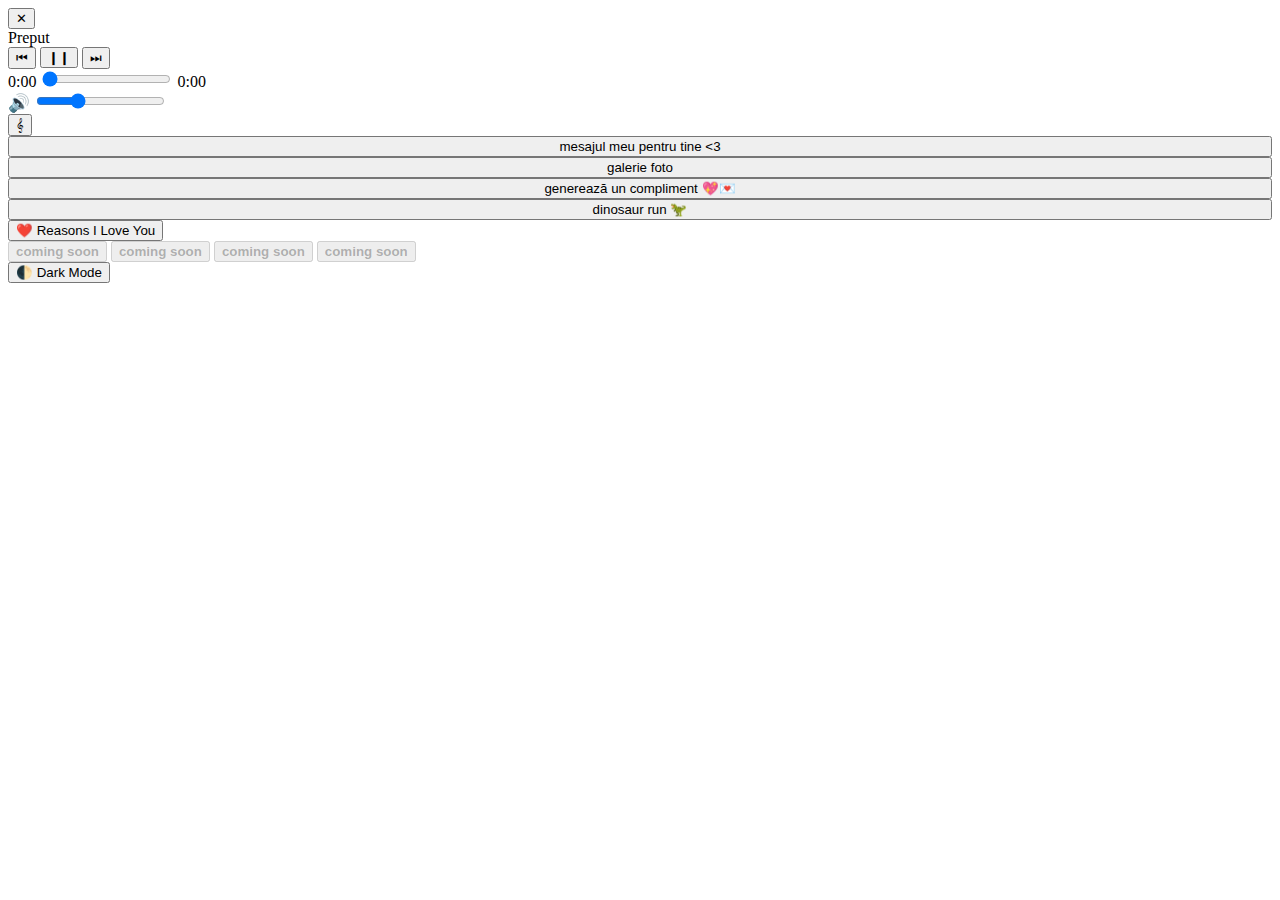
<file: index.html>
<!DOCTYPE html>
<html lang="ro">
<head>
  <meta charset="UTF-8" />
  <meta name="viewport" content="width=device-width, initial-scale=1.0" />
  <title>principal - lotus love</title>
  <!-- Romantic and body fonts: Great Vibes for titles/buttons, Quicksand/Open Sans for body -->
  <link href="https://fonts.googleapis.com/css2?family=Great+Vibes&family=Quicksand:wght@700&family=Open+Sans:wght@400;700&display=swap" rel="stylesheet" />
  <link rel="stylesheet" href="css/style.css">
</head>
<body>
  <!-- Music Player: Custom Bubble -->
  <audio id="audio-player"></audio>
  <div class="music-bubble" id="music-bubble">
    <div class="music-controls" id="music-controls">
      <button class="mobile-x-button" id="close-mobile-controls" title="închide">&#10005;</button>
      <div class="music-title" id="music-title">Preput</div>
      <div class="music-controls-row">
        <button class="music-btn" id="prev-btn" title="anterior">&#9198;</button>
        <button class="music-btn" id="playpause-btn" title="play/pause">
          <span id="playpause-icon">&#10073;&#10073;</span>
        </button>
        <button class="music-btn" id="next-btn" title="următor">&#9197;</button>
      </div>
      <div class="music-controls-row">
        <span class="music-time" id="current-time">0:00</span>
        <input class="music-seekbar" id="seekbar" type="range" min="0" max="100" value="0" step="1">
        <span class="music-time" id="duration">0:00</span>
      </div>
      <div class="music-controls-row">
        <span style="font-size:1.1rem;color:#a70042;">🔊</span>
        <input class="music-slider" id="volume-slider" type="range" min="0" max="1" step="0.01" value="0.3" title="volum">
      </div>
    </div>
    <button class="music-icon-btn" id="music-icon-btn" aria-label="control muzică" tabindex="0">
      <span style="pointer-events:none;">&#119070;</span>
    </button>
  </div>

  <div class="container">
    <div class="button-grid">
      <div class="button-col">
        <a href="lotus_second.html" style="text-decoration:none; width:100%;">
          <button class="main-btn" style="width:100%">
            mesajul meu pentru tine &lt;3
          </button>
        </a>
        <a href="carusel.html" style="text-decoration:none; width:100%;">
          <button class="main-btn" style="width:100%">
            galerie foto
          </button>
        </a>
        <a href="generator.html" style="text-decoration:none; width:100%;">
          <button class="main-btn" style="width:100%">
            generează un compliment 💖💌
          </button>
        </a>
        <a href="dino.html" style="text-decoration:none; width:100%;">
          <button class="dino-btn" style="width:100%">
            dinosaur run 🦖
          </button>
        </a>
        <!-- ❤️ Reasons I Love You button -->
        <button class="main-btn" onclick="location.href='cards.html'"> ❤️ Reasons I Love You </button>
        <!-- End Reasons button -->
      </div>
      <div class="button-col">
        <button class="romantic-btn" disabled><strong>coming soon</strong></button>
        <button class="romantic-btn" disabled><strong>coming soon</strong></button>
        <button class="romantic-btn" disabled><strong>coming soon</strong></button>
        <button class="romantic-btn" disabled><strong>coming soon</strong></button>
      </div>
      <!-- Dark Mode Toggle Button (bottom of grid, small and right-aligned) -->
      <button id="darkToggle" class="main-btn small-btn">🌓 Dark Mode</button>
    </div>
  </div>
  <script src="js/main.js" defer></script>
  <script>
    document.addEventListener("DOMContentLoaded", () => {
      const toggle = document.getElementById("darkToggle");
      toggle.addEventListener("click", () => {
        document.body.classList.toggle("dark-mode");
      });
    });
  </script>
</body>
</html>
</file>
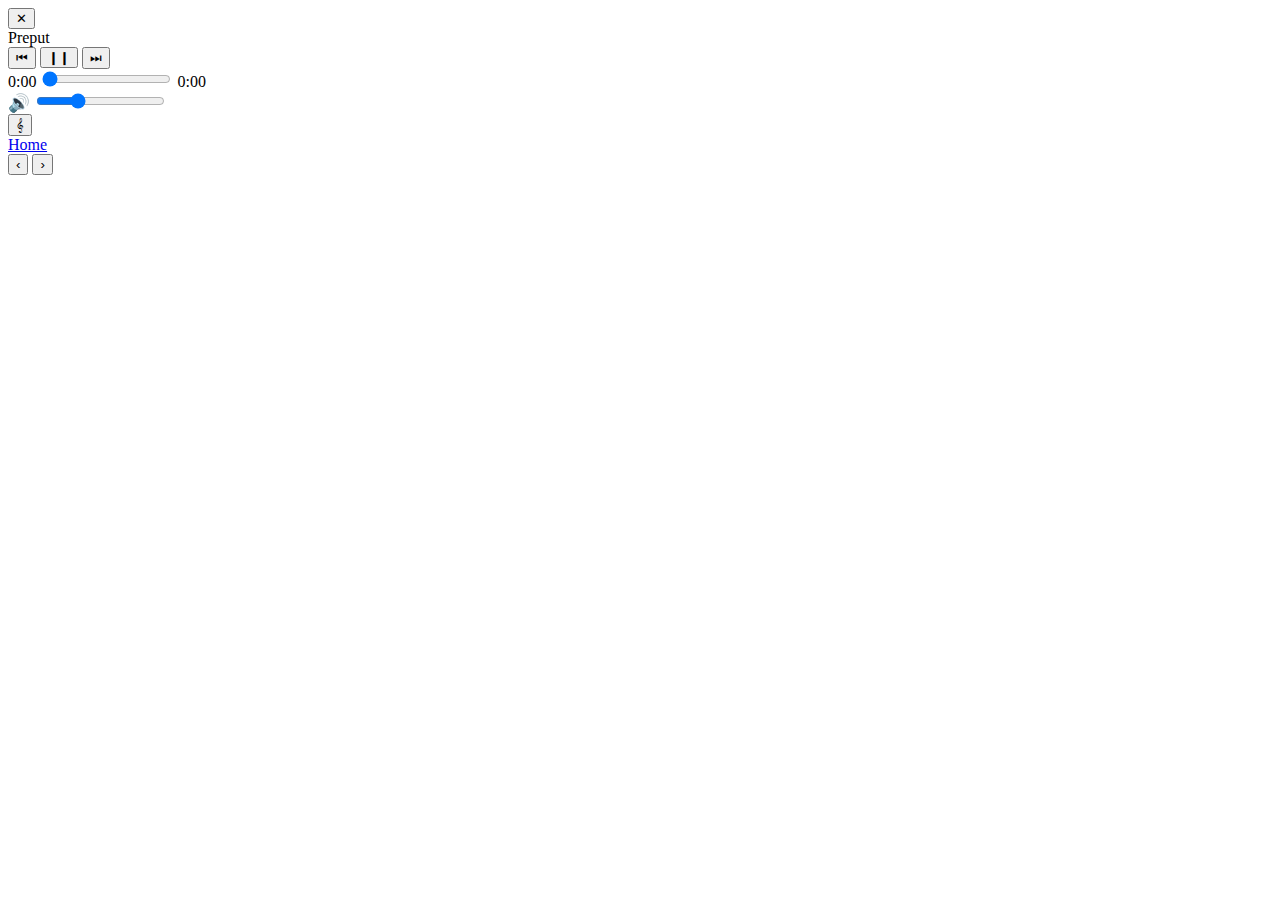
<file: carusel.html>
<!DOCTYPE html>
<html lang="ro">
<head>
  <meta charset="UTF-8" />
  <meta name="viewport" content="width=device-width, initial-scale=1.0" />
  <title>galerie foto - lotus love</title>
  <!-- Romantic Fonts -->
  <link href="https://fonts.googleapis.com/css2?family=Great+Vibes&family=Open+Sans:wght@400;700&display=swap" rel="stylesheet" />
  <!-- CSS moved to external file -->
  <link rel="stylesheet" href="css/style.css">
</head>
<body>
  <!-- Music Player: Custom Bubble -->
  <audio id="audio-player"></audio>
  <div class="music-bubble" id="music-bubble">
    <div class="music-controls" id="music-controls">
      <button class="mobile-x-button" id="close-mobile-controls" title="închide">&#10005;</button>
      <div class="music-title" id="music-title">Preput</div>
      <div class="music-controls-row">
        <button class="music-btn" id="prev-btn" title="anterior">&#9198;</button>
        <button class="music-btn" id="playpause-btn" title="play/pause">
          <span id="playpause-icon">&#10073;&#10073;</span>
        </button>
        <button class="music-btn" id="next-btn" title="următor">&#9197;</button>
      </div>
      <div class="music-controls-row">
        <span class="music-time" id="current-time">0:00</span>
        <input class="music-seekbar" id="seekbar" type="range" min="0" max="100" value="0" step="1">
        <span class="music-time" id="duration">0:00</span>
      </div>
      <div class="music-controls-row">
        <span style="font-size:1.1rem;color:#a70042;">🔊</span>
        <input class="music-slider" id="volume-slider" type="range" min="0" max="1" step="0.01" value="0.3" title="volum">
      </div>
    </div>
    <button class="music-icon-btn" id="music-icon-btn" aria-label="control muzică" tabindex="0">
      <span style="pointer-events:none;">&#119070;</span>
    </button>
  </div>

  <div class="container">
    <a href="index.html" class="home-btn">Home</a>
    <div class="carousel-container">
      <div class="carousel-image-wrapper" id="carousel-image-wrapper">
        <!-- Images are loaded by JS -->
        <button class="carousel-arrow left" id="carousel-prev" aria-label="Imaginea anterioară">&#8249;</button>
        <button class="carousel-arrow right" id="carousel-next" aria-label="Imaginea următoare">&#8250;</button>
      </div>
      <div class="carousel-caption" id="carousel-caption"></div>
      <div class="carousel-indicators" id="carousel-indicators"></div>
    </div>
  </div>
  <!-- JS moved to js/main.js -->
  <script src="js/main.js" defer></script>
</body>
</html>
</file>
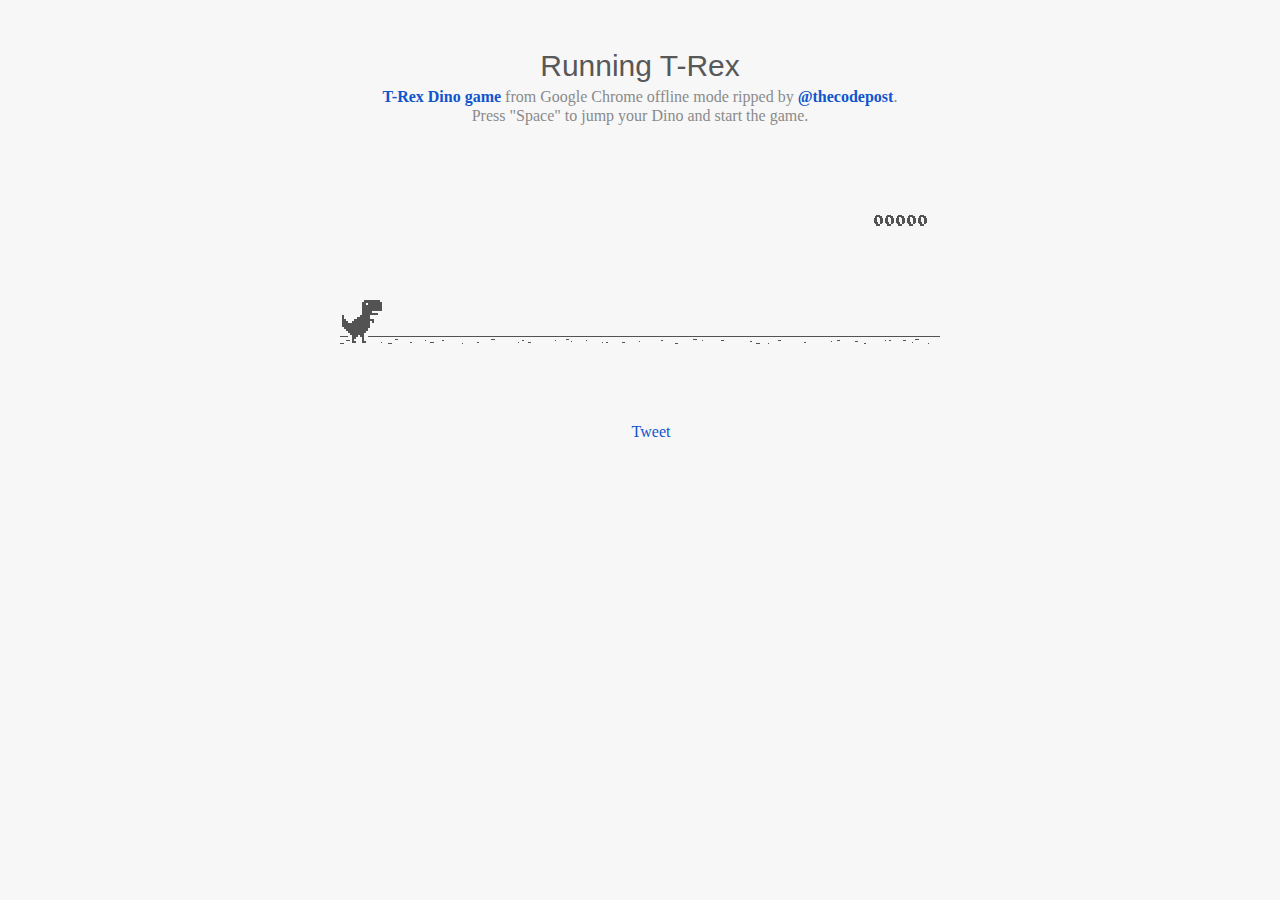
<file: dino.html>
<html>

<head>
<title>T-Rex Game</title>
<meta name="description" content="Ripped T-Rex/Dino game of Chromium">
<meta property="og:title" content="Play the hidden T-Rex Dinosaur game of Chromium .">
<meta property="og:type" content="article">
<meta property="og:url" content="http://www.thecodepost.org">
<meta property="og:image" content="http://img.thecodepost.org/2015/01/trex.png">
<meta property="og:site_name" content="The Code Post">
<meta property="og:description" content="Google Chrome has a hidden T-Rex game only for offline mode. But now, you can enjoy it any time and on any device, but you gotta stay online!!!">

<meta name="twitter:card" content="summary_large_image">
<meta name="twitter:site" content="@thecodepost">
<meta name="twitter:creator" content="@thecodepost">
<meta name="twitter:title" content="Check out the cool hidden game from Google Chrome!">
<meta name="twitter:description" content="Check out the cool hidden game from Google Chrome!">
<meta name="twitter:image:src" content="http://img.thecodepost.org/2015/01/trex.png">
<script src="https://apis.google.com/js/platform.js" async defer></script>

	<!--script type="text/javascript" src="a.js"></script-->
	<script type="text/javascript">
	function hideClass(name) {
       var myClasses = document.querySelectorAll(name),
      i = 0,
      l = myClasses.length;

      for (i; i < l; i++) {
        myClasses[i].style.display = 'none';
      }
	}
    // Copyright (c) 2014 The Chromium Authors. All rights reserved.
    // Use of this source code is governed by a BSD-style license that can be
    // found in the LICENSE file.
    (function() {
    'use strict';
    /**
    * T-Rex runner.
    * @param {string} outerContainerId Outer containing element id.
    * @param {object} opt_config
    * @constructor
    * @export
    */
    function Runner(outerContainerId, opt_config) {
    // Singleton
    if (Runner.instance_) {
    return Runner.instance_;
    }
    Runner.instance_ = this;
    this.outerContainerEl = document.querySelector(outerContainerId);
    this.containerEl = null;
    this.detailsButton = this.outerContainerEl.querySelector('#details-button');
    this.config = opt_config || Runner.config;
    this.dimensions = Runner.defaultDimensions;
    this.canvas = null;
    this.canvasCtx = null;
    this.tRex = null;
    this.distanceMeter = null;
    this.distanceRan = 0;
    this.highestScore = 0;
    this.time = 0;
    this.runningTime = 0;
    this.msPerFrame = 1000 / FPS;
    this.currentSpeed = this.config.SPEED;
    this.obstacles = [];
    this.started = false;
    this.activated = false;
    this.crashed = false;
    this.paused = false;
    this.resizeTimerId_ = null;
    this.playCount = 0;
    // Sound FX.
    this.audioBuffer = null;
    this.soundFx = {};
    // Global web audio context for playing sounds.
    this.audioContext = null;
    // Images.
    this.images = {};
    this.imagesLoaded = 0;
    this.loadImages();
    }
    window['Runner'] = Runner;
    /**
    * Default game width.
    * @const
    */
    var DEFAULT_WIDTH = 600;
    /**
    * Frames per second.
    * @const
    */
    var FPS = 60;
    /** @const */
    var IS_HIDPI = window.devicePixelRatio > 1;
    /** @const */
    var IS_IOS =
    window.navigator.userAgent.indexOf('UIWebViewForStaticFileContent') > -1;
    /** @const */
    var IS_MOBILE = window.navigator.userAgent.indexOf('Mobi') > -1 || IS_IOS;
    /** @const */
    var IS_TOUCH_ENABLED = 'ontouchstart' in window;
    /**
    * Default game configuration.
    * @enum {number}
    */
    Runner.config = {
    ACCELERATION: 0.001,
    BG_CLOUD_SPEED: 0.2,
    BOTTOM_PAD: 10,
    CLEAR_TIME: 3000,
    CLOUD_FREQUENCY: 0.5,
    GAMEOVER_CLEAR_TIME: 750,
    GAP_COEFFICIENT: 0.6,
    GRAVITY: 0.6,
    INITIAL_JUMP_VELOCITY: 12,
    MAX_CLOUDS: 6,
    MAX_OBSTACLE_LENGTH: 3,
    MAX_SPEED: 12,
    MIN_JUMP_HEIGHT: 35,
    MOBILE_SPEED_COEFFICIENT: 1.2,
    RESOURCE_TEMPLATE_ID: 'audio-resources',
    SPEED: 6,
    SPEED_DROP_COEFFICIENT: 3
    };
    /**
    * Default dimensions.
    * @enum {string}
    */
    Runner.defaultDimensions = {
    WIDTH: DEFAULT_WIDTH,
    HEIGHT: 150
    };
    /**
    * CSS class names.
    * @enum {string}
    */
    Runner.classes = {
    CANVAS: 'runner-canvas',
    CONTAINER: 'runner-container',
    CRASHED: 'crashed',
    ICON: 'icon-offline',
    TOUCH_CONTROLLER: 'controller'
    };
    /**
    * Image source urls.
    * @enum {array.<object>}
    */
    Runner.imageSources = {
    LDPI: [
    {name: 'CACTUS_LARGE', id: '1x-obstacle-large'},
    {name: 'CACTUS_SMALL', id: '1x-obstacle-small'},
    {name: 'CLOUD', id: '1x-cloud'},
    {name: 'HORIZON', id: '1x-horizon'},
    {name: 'RESTART', id: '1x-restart'},
    {name: 'TEXT_SPRITE', id: '1x-text'},
    {name: 'TREX', id: '1x-trex'}
    ],
    HDPI: [
    {name: 'CACTUS_LARGE', id: '2x-obstacle-large'},
    {name: 'CACTUS_SMALL', id: '2x-obstacle-small'},
    {name: 'CLOUD', id: '2x-cloud'},
    {name: 'HORIZON', id: '2x-horizon'},
    {name: 'RESTART', id: '2x-restart'},
    {name: 'TEXT_SPRITE', id: '2x-text'},
    {name: 'TREX', id: '2x-trex'}
    ]
    };
    /**
    * Sound FX. Reference to the ID of the audio tag on interstitial page.
    * @enum {string}
    */
    Runner.sounds = {
    BUTTON_PRESS: 'offline-sound-press',
    HIT: 'offline-sound-hit',
    SCORE: 'offline-sound-reached'
    };
    /**
    * Key code mapping.
    * @enum {object}
    */
    Runner.keycodes = {
    JUMP: {'38': 1, '32': 1}, // Up, spacebar
    DUCK: {'40': 1}, // Down
    RESTART: {'13': 1} // Enter
    };
    /**
    * Runner event names.
    * @enum {string}
    */
    Runner.events = {
    ANIM_END: 'webkitAnimationEnd',
    CLICK: 'click',
    KEYDOWN: 'keydown',
    KEYUP: 'keyup',
    MOUSEDOWN: 'mousedown',
    MOUSEUP: 'mouseup',
    RESIZE: 'resize',
    TOUCHEND: 'touchend',
    TOUCHSTART: 'touchstart',
    VISIBILITY: 'visibilitychange',
    BLUR: 'blur',
    FOCUS: 'focus',
    LOAD: 'load'
    };
    Runner.prototype = {
    /**
    * Setting individual settings for debugging.
    * @param {string} setting
    * @param {*} value
    */
    updateConfigSetting: function(setting, value) {
    if (setting in this.config && value != undefined) {
    this.config[setting] = value;
    switch (setting) {
    case 'GRAVITY':
    case 'MIN_JUMP_HEIGHT':
    case 'SPEED_DROP_COEFFICIENT':
    this.tRex.config[setting] = value;
    break;
    case 'INITIAL_JUMP_VELOCITY':
    this.tRex.setJumpVelocity(value);
    break;
    case 'SPEED':
    this.setSpeed(value);
    break;
    }
    }
    },
    /**
    * Load and cache the image assets from the page.
    */
    loadImages: function() {
    var imageSources = IS_HIDPI ? Runner.imageSources.HDPI :
    Runner.imageSources.LDPI;
    var numImages = imageSources.length;
    for (var i = numImages - 1; i >= 0; i--) {
    var imgSource = imageSources[i];
    this.images[imgSource.name] = document.getElementById(imgSource.id);
    }
    this.init();
    },
    /**
    * Load and decode base 64 encoded sounds.
    */
    loadSounds: function() {
    if (!IS_IOS) {
    this.audioContext = new AudioContext();
    var resourceTemplate =
    document.getElementById(this.config.RESOURCE_TEMPLATE_ID).content;
    for (var sound in Runner.sounds) {
    var soundSrc =
    resourceTemplate.getElementById(Runner.sounds[sound]).src;
    soundSrc = soundSrc.substr(soundSrc.indexOf(',') + 1);
    var buffer = decodeBase64ToArrayBuffer(soundSrc);
    // Async, so no guarantee of order in array.
    this.audioContext.decodeAudioData(buffer, function(index, audioData) {
    this.soundFx[index] = audioData;
    }.bind(this, sound));
    }
    }
    },
    /**
    * Sets the game speed. Adjust the speed accordingly if on a smaller screen.
    * @param {number} opt_speed
    */
    setSpeed: function(opt_speed) {
    var speed = opt_speed || this.currentSpeed;
    // Reduce the speed on smaller mobile screens.
    if (this.dimensions.WIDTH < DEFAULT_WIDTH) {
    var mobileSpeed = speed * this.dimensions.WIDTH / DEFAULT_WIDTH *
    this.config.MOBILE_SPEED_COEFFICIENT;
    this.currentSpeed = mobileSpeed > speed ? speed : mobileSpeed;
    } else if (opt_speed) {
    this.currentSpeed = opt_speed;
    }
    },
    /**
    * Game initialiser.
    */
    init: function() {
    // Hide the static icon.
    //document.querySelector('.' + Runner.classes.ICON).style.visibility = 'hidden';
    this.adjustDimensions();
    this.setSpeed();
    this.containerEl = document.createElement('div');
    this.containerEl.className = Runner.classes.CONTAINER;
    // Player canvas container.
    this.canvas = createCanvas(this.containerEl, this.dimensions.WIDTH,
    this.dimensions.HEIGHT, Runner.classes.PLAYER);
    this.canvasCtx = this.canvas.getContext('2d');
    this.canvasCtx.fillStyle = '#f7f7f7';
    this.canvasCtx.fill();
    Runner.updateCanvasScaling(this.canvas);
    // Horizon contains clouds, obstacles and the ground.
    this.horizon = new Horizon(this.canvas, this.images, this.dimensions,
    this.config.GAP_COEFFICIENT);
    // Distance meter
    this.distanceMeter = new DistanceMeter(this.canvas,
    this.images.TEXT_SPRITE, this.dimensions.WIDTH);
    // Draw t-rex
    this.tRex = new Trex(this.canvas, this.images.TREX);
    this.outerContainerEl.appendChild(this.containerEl);
    if (IS_MOBILE) {
    this.createTouchController();
    }
    this.startListening();
    this.update();
    window.addEventListener(Runner.events.RESIZE,
    this.debounceResize.bind(this));
    },
    /**
    * Create the touch controller. A div that covers whole screen.
    */
    createTouchController: function() {
    this.touchController = document.createElement('div');
    this.touchController.className = Runner.classes.TOUCH_CONTROLLER;
    },
    /**
    * Debounce the resize event.
    */
    debounceResize: function() {
    if (!this.resizeTimerId_) {
    this.resizeTimerId_ =
    setInterval(this.adjustDimensions.bind(this), 250);
    }
    },
    /**
    * Adjust game space dimensions on resize.
    */
    adjustDimensions: function() {
    clearInterval(this.resizeTimerId_);
    this.resizeTimerId_ = null;
    var boxStyles = window.getComputedStyle(this.outerContainerEl);
    var padding = Number(boxStyles.paddingLeft.substr(0,
    boxStyles.paddingLeft.length - 2));
    this.dimensions.WIDTH = this.outerContainerEl.offsetWidth - padding * 2;
    // Redraw the elements back onto the canvas.
    if (this.canvas) {
    this.canvas.width = this.dimensions.WIDTH;
    this.canvas.height = this.dimensions.HEIGHT;
    Runner.updateCanvasScaling(this.canvas);
    this.distanceMeter.calcXPos(this.dimensions.WIDTH);
    this.clearCanvas();
    this.horizon.update(0, 0, true);
    this.tRex.update(0);
    // Outer container and distance meter.
    if (this.activated || this.crashed) {
    this.containerEl.style.width = this.dimensions.WIDTH + 'px';
    this.containerEl.style.height = this.dimensions.HEIGHT + 'px';
    this.distanceMeter.update(0, Math.ceil(this.distanceRan));
    this.stop();
    } else {
    this.tRex.draw(0, 0);
    }
    // Game over panel.
    if (this.crashed && this.gameOverPanel) {
    this.gameOverPanel.updateDimensions(this.dimensions.WIDTH);
    this.gameOverPanel.draw();
    }
    }
    },
    /**
    * Play the game intro.
    * Canvas container width expands out to the full width.
    */
    playIntro: function() {
    if (!this.started && !this.crashed) {
    this.playingIntro = true;
    this.tRex.playingIntro = true;
    // CSS animation definition.
    var keyframes = '@-webkit-keyframes intro { ' +
    'from { width:' + Trex.config.WIDTH + 'px }' +
    'to { width: ' + this.dimensions.WIDTH + 'px }' +
    '}';
    document.styleSheets[0].insertRule(keyframes, 0);
    this.containerEl.addEventListener(Runner.events.ANIM_END,
    this.startGame.bind(this));
    this.containerEl.style.webkitAnimation = 'intro .4s ease-out 1 both';
    this.containerEl.style.width = this.dimensions.WIDTH + 'px';
    if (this.touchController) {
    this.outerContainerEl.appendChild(this.touchController);
    }
    this.activated = true;
    this.started = true;
    } else if (this.crashed) {
    this.restart();
    }
    },
    /**
    * Update the game status to started.
    */
    startGame: function() {
    this.runningTime = 0;
    this.playingIntro = false;
    this.tRex.playingIntro = false;
    this.containerEl.style.webkitAnimation = '';
    this.playCount++;
    // Handle tabbing off the page. Pause the current game.
    window.addEventListener(Runner.events.VISIBILITY,
    this.onVisibilityChange.bind(this));
    window.addEventListener(Runner.events.BLUR,
    this.onVisibilityChange.bind(this));
    window.addEventListener(Runner.events.FOCUS,
    this.onVisibilityChange.bind(this));
    },
    clearCanvas: function() {
    this.canvasCtx.clearRect(0, 0, this.dimensions.WIDTH,
    this.dimensions.HEIGHT);
    },
    /**
    * Update the game frame.
    */
    update: function() {
    this.drawPending = false;
    var now = getTimeStamp();
    var deltaTime = now - (this.time || now);
    this.time = now;
    if (this.activated) {
    this.clearCanvas();
    if (this.tRex.jumping) {
    this.tRex.updateJump(deltaTime, this.config);
    }
    this.runningTime += deltaTime;
    var hasObstacles = this.runningTime > this.config.CLEAR_TIME;
    // First jump triggers the intro.
    if (this.tRex.jumpCount == 1 && !this.playingIntro) {
    this.playIntro();
    }
    // The horizon doesn't move until the intro is over.
    if (this.playingIntro) {
    this.horizon.update(0, this.currentSpeed, hasObstacles);
    } else {
    deltaTime = !this.started ? 0 : deltaTime;
    this.horizon.update(deltaTime, this.currentSpeed, hasObstacles);
    }
    // Check for collisions.
    var collision = hasObstacles &&
    checkForCollision(this.horizon.obstacles[0], this.tRex);
    if (!collision) {
    this.distanceRan += this.currentSpeed * deltaTime / this.msPerFrame;
    if (this.currentSpeed < this.config.MAX_SPEED) {
    this.currentSpeed += this.config.ACCELERATION;
    }
    } else {
    this.gameOver();
    }
    if (this.distanceMeter.getActualDistance(this.distanceRan) >
    this.distanceMeter.maxScore) {
    this.distanceRan = 0;
    }
    var playAcheivementSound = this.distanceMeter.update(deltaTime,
    Math.ceil(this.distanceRan));
    if (playAcheivementSound) {
    this.playSound(this.soundFx.SCORE);
    }
    }
    if (!this.crashed) {
    this.tRex.update(deltaTime);
    this.raq();
    }
    },
    /**
    * Event handler.
    */
    handleEvent: function(e) {
    return (function(evtType, events) {
    switch (evtType) {
    case events.KEYDOWN:
    case events.TOUCHSTART:
    case events.MOUSEDOWN:
    this.onKeyDown(e);
    break;
    case events.KEYUP:
    case events.TOUCHEND:
    case events.MOUSEUP:
    this.onKeyUp(e);
    break;
    }
    }.bind(this))(e.type, Runner.events);
    },
    /**
    * Bind relevant key / mouse / touch listeners.
    */
    startListening: function() {
    // Keys.
    document.addEventListener(Runner.events.KEYDOWN, this);
    document.addEventListener(Runner.events.KEYUP, this);
    if (IS_MOBILE) {
    // Mobile only touch devices.
    this.touchController.addEventListener(Runner.events.TOUCHSTART, this);
    this.touchController.addEventListener(Runner.events.TOUCHEND, this);
    this.containerEl.addEventListener(Runner.events.TOUCHSTART, this);
    } else {
    // Mouse.
    document.addEventListener(Runner.events.MOUSEDOWN, this);
    document.addEventListener(Runner.events.MOUSEUP, this);
    }
    },
    /**
    * Remove all listeners.
    */
    stopListening: function() {
    document.removeEventListener(Runner.events.KEYDOWN, this);
    document.removeEventListener(Runner.events.KEYUP, this);
    if (IS_MOBILE) {
    this.touchController.removeEventListener(Runner.events.TOUCHSTART, this);
    this.touchController.removeEventListener(Runner.events.TOUCHEND, this);
    this.containerEl.removeEventListener(Runner.events.TOUCHSTART, this);
    } else {
    document.removeEventListener(Runner.events.MOUSEDOWN, this);
    document.removeEventListener(Runner.events.MOUSEUP, this);
    }
    },
    /**
    * Process keydown.
    * @param {Event} e
    */
    onKeyDown: function(e) {
    if (e.target != this.detailsButton) {
    if (!this.crashed && (Runner.keycodes.JUMP[String(e.keyCode)] ||
    e.type == Runner.events.TOUCHSTART)) {
    if (!this.activated) {
    this.loadSounds();
    this.activated = true;
    }
    if (!this.tRex.jumping) {
    this.playSound(this.soundFx.BUTTON_PRESS);
    this.tRex.startJump();
    }
    }
    if (this.crashed && e.type == Runner.events.TOUCHSTART &&
    e.currentTarget == this.containerEl) {
    this.restart();
    }
    }
    // Speed drop, activated only when jump key is not pressed.
    if (Runner.keycodes.DUCK[e.keyCode] && this.tRex.jumping) {
    e.preventDefault();
    this.tRex.setSpeedDrop();
    }
    },
    /**
    * Process key up.
    * @param {Event} e
    */
    onKeyUp: function(e) {
    var keyCode = String(e.keyCode);
    var isjumpKey = Runner.keycodes.JUMP[keyCode] ||
    e.type == Runner.events.TOUCHEND ||
    e.type == Runner.events.MOUSEDOWN;
    if (this.isRunning() && isjumpKey) {
    this.tRex.endJump();
    } else if (Runner.keycodes.DUCK[keyCode]) {
    this.tRex.speedDrop = false;
    } else if (this.crashed) {
    // Check that enough time has elapsed before allowing jump key to restart.
    var deltaTime = getTimeStamp() - this.time;
    if (Runner.keycodes.RESTART[keyCode] ||
    (e.type == Runner.events.MOUSEUP && e.target == this.canvas) ||
    (deltaTime >= this.config.GAMEOVER_CLEAR_TIME &&
    Runner.keycodes.JUMP[keyCode])) {
    this.restart();
    }
    } else if (this.paused && isjumpKey) {
    this.play();
    }
    },
    /**
    * RequestAnimationFrame wrapper.
    */
    raq: function() {
    if (!this.drawPending) {
    this.drawPending = true;
    this.raqId = requestAnimationFrame(this.update.bind(this));
    }
    },
    /**
    * Whether the game is running.
    * @return {boolean}
    */
    isRunning: function() {
    return !!this.raqId;
    },
    /**
    * Game over state.
    */
    gameOver: function() {
    this.playSound(this.soundFx.HIT);
    vibrate(200);
    this.stop();
    this.crashed = true;
    this.distanceMeter.acheivement = false;
    this.tRex.update(100, Trex.status.CRASHED);
    // Game over panel.
    if (!this.gameOverPanel) {
    this.gameOverPanel = new GameOverPanel(this.canvas,
    this.images.TEXT_SPRITE, this.images.RESTART,
    this.dimensions);
    } else {
    this.gameOverPanel.draw();
    }
    // Update the high score.
    if (this.distanceRan > this.highestScore) {
    this.highestScore = Math.ceil(this.distanceRan);
    this.distanceMeter.setHighScore(this.highestScore);
    }
    // Reset the time clock.
    this.time = getTimeStamp();
    },
    stop: function() {
    this.activated = false;
    this.paused = true;
    cancelAnimationFrame(this.raqId);
    this.raqId = 0;
    },
    play: function() {
    if (!this.crashed) {
    this.activated = true;
    this.paused = false;
    this.tRex.update(0, Trex.status.RUNNING);
    this.time = getTimeStamp();
    this.update();
    }
    },
    restart: function() {
    if (!this.raqId) {
    this.playCount++;
    this.runningTime = 0;
    this.activated = true;
    this.crashed = false;
    this.distanceRan = 0;
    this.setSpeed(this.config.SPEED);
    this.time = getTimeStamp();
    this.containerEl.classList.remove(Runner.classes.CRASHED);
    this.clearCanvas();
    this.distanceMeter.reset(this.highestScore);
    this.horizon.reset();
    this.tRex.reset();
    this.playSound(this.soundFx.BUTTON_PRESS);
    this.update();
    }
    },
    /**
    * Pause the game if the tab is not in focus.
    */
    onVisibilityChange: function(e) {
    if (document.hidden || document.webkitHidden || e.type == 'blur') {
    this.stop();
    } else {
    this.play();
    }
    },
    /**
    * Play a sound.
    * @param {SoundBuffer} soundBuffer
    */
    playSound: function(soundBuffer) {
    if (soundBuffer) {
    var sourceNode = this.audioContext.createBufferSource();
    sourceNode.buffer = soundBuffer;
    sourceNode.connect(this.audioContext.destination);
    sourceNode.start(0);
    }
    }
    };
    /**
    * Updates the canvas size taking into
    * account the backing store pixel ratio and
    * the device pixel ratio.
    *
    * See article by Paul Lewis:
    * https://www.html5rocks.com/en/tutorials/canvas/hidpi/
    *
    * @param {HTMLCanvasElement} canvas
    * @param {number} opt_width
    * @param {number} opt_height
    * @return {boolean} Whether the canvas was scaled.
    */
    Runner.updateCanvasScaling = function(canvas, opt_width, opt_height) {
    var context = canvas.getContext('2d');
    // Query the various pixel ratios
    var devicePixelRatio = Math.floor(window.devicePixelRatio) || 1;
    var backingStoreRatio = Math.floor(context.webkitBackingStorePixelRatio) || 1;
    var ratio = devicePixelRatio / backingStoreRatio;
    // Upscale the canvas if the two ratios don't match
    if (devicePixelRatio !== backingStoreRatio) {
    var oldWidth = opt_width || canvas.width;
    var oldHeight = opt_height || canvas.height;
    canvas.width = oldWidth * ratio;
    canvas.height = oldHeight * ratio;
    canvas.style.width = oldWidth + 'px';
    canvas.style.height = oldHeight + 'px';
    // Scale the context to counter the fact that we've manually scaled
    // our canvas element.
    context.scale(ratio, ratio);
    return true;
    }
    return false;
    };
    /**
    * Get random number.
    * @param {number} min
    * @param {number} max
    * @param {number}
    */
    function getRandomNum(min, max) {
    return Math.floor(Math.random() * (max - min + 1)) + min;
    }
    /**
    * Vibrate on mobile devices.
    * @param {number} duration Duration of the vibration in milliseconds.
    */
    function vibrate(duration) {
    if (IS_MOBILE && window.navigator.vibrate) {
    window.navigator.vibrate(duration);
    }
    }
    /**
    * Create canvas element.
    * @param {HTMLElement} container Element to append canvas to.
    * @param {number} width
    * @param {number} height
    * @param {string} opt_classname
    * @return {HTMLCanvasElement}
    */
    function createCanvas(container, width, height, opt_classname) {
    var canvas = document.createElement('canvas');
    canvas.className = opt_classname ? Runner.classes.CANVAS + ' ' +
    opt_classname : Runner.classes.CANVAS;
    canvas.width = width;
    canvas.height = height;
    container.appendChild(canvas);
    return canvas;
    }
    /**
    * Decodes the base 64 audio to ArrayBuffer used by Web Audio.
    * @param {string} base64String
    */
    function decodeBase64ToArrayBuffer(base64String) {
    var len = (base64String.length / 4) * 3;
    var str = atob(base64String);
    var arrayBuffer = new ArrayBuffer(len);
    var bytes = new Uint8Array(arrayBuffer);
    for (var i = 0; i < len; i++) {
    bytes[i] = str.charCodeAt(i);
    }
    return bytes.buffer;
    }
    /**
    * Return the current timestamp.
    * @return {number}
    */
    function getTimeStamp() {
    return IS_IOS ? new Date().getTime() : performance.now();
    }
    //******************************************************************************
    /**
    * Game over panel.
    * @param {!HTMLCanvasElement} canvas
    * @param {!HTMLImage} textSprite
    * @param {!HTMLImage} restartImg
    * @param {!Object} dimensions Canvas dimensions.
    * @constructor
    */
    function GameOverPanel(canvas, textSprite, restartImg, dimensions) {
    this.canvas = canvas;
    this.canvasCtx = canvas.getContext('2d');
    this.canvasDimensions = dimensions;
    this.textSprite = textSprite;
    this.restartImg = restartImg;
    this.draw();
    };
    /**
    * Dimensions used in the panel.
    * @enum {number}
    */
    GameOverPanel.dimensions = {
    TEXT_X: 0,
    TEXT_Y: 13,
    TEXT_WIDTH: 191,
    TEXT_HEIGHT: 11,
    RESTART_WIDTH: 36,
    RESTART_HEIGHT: 32
    };
    GameOverPanel.prototype = {
    /**
    * Update the panel dimensions.
    * @param {number} width New canvas width.
    * @param {number} opt_height Optional new canvas height.
    */
    updateDimensions: function(width, opt_height) {
    this.canvasDimensions.WIDTH = width;
    if (opt_height) {
    this.canvasDimensions.HEIGHT = opt_height;
    }
    },
    /**
    * Draw the panel.
    */
    draw: function() {
    var dimensions = GameOverPanel.dimensions;
    var centerX = this.canvasDimensions.WIDTH / 2;
    // Game over text.
    var textSourceX = dimensions.TEXT_X;
    var textSourceY = dimensions.TEXT_Y;
    var textSourceWidth = dimensions.TEXT_WIDTH;
    var textSourceHeight = dimensions.TEXT_HEIGHT;
    var textTargetX = Math.round(centerX - (dimensions.TEXT_WIDTH / 2));
    var textTargetY = Math.round((this.canvasDimensions.HEIGHT - 25) / 3);
    var textTargetWidth = dimensions.TEXT_WIDTH;
    var textTargetHeight = dimensions.TEXT_HEIGHT;
    var restartSourceWidth = dimensions.RESTART_WIDTH;
    var restartSourceHeight = dimensions.RESTART_HEIGHT;
    var restartTargetX = centerX - (dimensions.RESTART_WIDTH / 2);
    var restartTargetY = this.canvasDimensions.HEIGHT / 2;
    if (IS_HIDPI) {
    textSourceY *= 2;
    textSourceX *= 2;
    textSourceWidth *= 2;
    textSourceHeight *= 2;
    restartSourceWidth *= 2;
    restartSourceHeight *= 2;
    }
    // Game over text from sprite.
    this.canvasCtx.drawImage(this.textSprite,
    textSourceX, textSourceY, textSourceWidth, textSourceHeight,
    textTargetX, textTargetY, textTargetWidth, textTargetHeight);
    // Restart button.
    this.canvasCtx.drawImage(this.restartImg, 0, 0,
    restartSourceWidth, restartSourceHeight,
    restartTargetX, restartTargetY, dimensions.RESTART_WIDTH,
    dimensions.RESTART_HEIGHT);
    }
    };
    //******************************************************************************
    /**
    * Check for a collision.
    * @param {!Obstacle} obstacle
    * @param {!Trex} tRex T-rex object.
    * @param {HTMLCanvasContext} opt_canvasCtx Optional canvas context for drawing
    * collision boxes.
    * @return {Array.<CollisionBox>}
    */
    function checkForCollision(obstacle, tRex, opt_canvasCtx) {
    var obstacleBoxXPos = Runner.defaultDimensions.WIDTH + obstacle.xPos;
    // Adjustments are made to the bounding box as there is a 1 pixel white
    // border around the t-rex and obstacles.
    var tRexBox = new CollisionBox(
    tRex.xPos + 1,
    tRex.yPos + 1,
    tRex.config.WIDTH - 2,
    tRex.config.HEIGHT - 2);
    var obstacleBox = new CollisionBox(
    obstacle.xPos + 1,
    obstacle.yPos + 1,
    obstacle.typeConfig.width * obstacle.size - 2,
    obstacle.typeConfig.height - 2);
    // Debug outer box
    if (opt_canvasCtx) {
    drawCollisionBoxes(opt_canvasCtx, tRexBox, obstacleBox);
    }
    // Simple outer bounds check.
    if (boxCompare(tRexBox, obstacleBox)) {
    var collisionBoxes = obstacle.collisionBoxes;
    var tRexCollisionBoxes = Trex.collisionBoxes;
    // Detailed axis aligned box check.
    for (var t = 0; t < tRexCollisionBoxes.length; t++) {
    for (var i = 0; i < collisionBoxes.length; i++) {
    // Adjust the box to actual positions.
    var adjTrexBox =
    createAdjustedCollisionBox(tRexCollisionBoxes[t], tRexBox);
    var adjObstacleBox =
    createAdjustedCollisionBox(collisionBoxes[i], obstacleBox);
    var crashed = boxCompare(adjTrexBox, adjObstacleBox);
    // Draw boxes for debug.
    if (opt_canvasCtx) {
    drawCollisionBoxes(opt_canvasCtx, adjTrexBox, adjObstacleBox);
    }
    if (crashed) {
    return [adjTrexBox, adjObstacleBox];
    }
    }
    }
    }
    return false;
    };
    /**
    * Adjust the collision box.
    * @param {!CollisionBox} box The original box.
    * @param {!CollisionBox} adjustment Adjustment box.
    * @return {CollisionBox} The adjusted collision box object.
    */
    function createAdjustedCollisionBox(box, adjustment) {
    return new CollisionBox(
    box.x + adjustment.x,
    box.y + adjustment.y,
    box.width,
    box.height);
    };
    /**
    * Draw the collision boxes for debug.
    */
    function drawCollisionBoxes(canvasCtx, tRexBox, obstacleBox) {
    canvasCtx.save();
    canvasCtx.strokeStyle = '#f00';
    canvasCtx.strokeRect(tRexBox.x, tRexBox.y,
    tRexBox.width, tRexBox.height);
    canvasCtx.strokeStyle = '#0f0';
    canvasCtx.strokeRect(obstacleBox.x, obstacleBox.y,
    obstacleBox.width, obstacleBox.height);
    canvasCtx.restore();
    };
    /**
    * Compare two collision boxes for a collision.
    * @param {CollisionBox} tRexBox
    * @param {CollisionBox} obstacleBox
    * @return {boolean} Whether the boxes intersected.
    */
    function boxCompare(tRexBox, obstacleBox) {
    var crashed = false;
    var tRexBoxX = tRexBox.x;
    var tRexBoxY = tRexBox.y;
    var obstacleBoxX = obstacleBox.x;
    var obstacleBoxY = obstacleBox.y;
    // Axis-Aligned Bounding Box method.
    if (tRexBox.x < obstacleBoxX + obstacleBox.width &&
    tRexBox.x + tRexBox.width > obstacleBoxX &&
    tRexBox.y < obstacleBox.y + obstacleBox.height &&
    tRexBox.height + tRexBox.y > obstacleBox.y) {
    crashed = true;
    }
    return crashed;
    };
    //******************************************************************************
    /**
    * Collision box object.
    * @param {number} x X position.
    * @param {number} y Y Position.
    * @param {number} w Width.
    * @param {number} h Height.
    */
    function CollisionBox(x, y, w, h) {
    this.x = x;
    this.y = y;
    this.width = w;
    this.height = h;
    };
    //******************************************************************************
    /**
    * Obstacle.
    * @param {HTMLCanvasCtx} canvasCtx
    * @param {Obstacle.type} type
    * @param {image} obstacleImg Image sprite.
    * @param {Object} dimensions
    * @param {number} gapCoefficient Mutipler in determining the gap.
    * @param {number} speed
    */
    function Obstacle(canvasCtx, type, obstacleImg, dimensions,
    gapCoefficient, speed) {
    this.canvasCtx = canvasCtx;
    this.image = obstacleImg;
    this.typeConfig = type;
    this.gapCoefficient = gapCoefficient;
    this.size = getRandomNum(1, Obstacle.MAX_OBSTACLE_LENGTH);
    this.dimensions = dimensions;
    this.remove = false;
    this.xPos = 0;
    this.yPos = this.typeConfig.yPos;
    this.width = 0;
    this.collisionBoxes = [];
    this.gap = 0;
    this.init(speed);
    };
    /**
    * Coefficient for calculating the maximum gap.
    * @const
    */
    Obstacle.MAX_GAP_COEFFICIENT = 1.5;
    /**
    * Maximum obstacle grouping count.
    * @const
    */
    Obstacle.MAX_OBSTACLE_LENGTH = 3,
    Obstacle.prototype = {
    /**
    * Initialise the DOM for the obstacle.
    * @param {number} speed
    */
    init: function(speed) {
    this.cloneCollisionBoxes();
    // Only allow sizing if we're at the right speed.
    if (this.size > 1 && this.typeConfig.multipleSpeed > speed) {
    this.size = 1;
    }
    this.width = this.typeConfig.width * this.size;
    this.xPos = this.dimensions.WIDTH - this.width;
    this.draw();
    // Make collision box adjustments,
    // Central box is adjusted to the size as one box.
    // ____ ______ ________
    // _| |-| _| |-| _| |-|
    // | |<->| | | |<--->| | | |<----->| |
    // | | 1 | | | | 2 | | | | 3 | |
    // |_|___|_| |_|_____|_| |_|_______|_|
    //
    if (this.size > 1) {
    this.collisionBoxes[1].width = this.width - this.collisionBoxes[0].width -
    this.collisionBoxes[2].width;
    this.collisionBoxes[2].x = this.width - this.collisionBoxes[2].width;
    }
    this.gap = this.getGap(this.gapCoefficient, speed);
    },
    /**
    * Draw and crop based on size.
    */
    draw: function() {
    var sourceWidth = this.typeConfig.width;
    var sourceHeight = this.typeConfig.height;
    if (IS_HIDPI) {
    sourceWidth = sourceWidth * 2;
    sourceHeight = sourceHeight * 2;
    }
    // Sprite
    var sourceX = (sourceWidth * this.size) * (0.5 * (this.size - 1));
    this.canvasCtx.drawImage(this.image,
    sourceX, 0,
    sourceWidth * this.size, sourceHeight,
    this.xPos, this.yPos,
    this.typeConfig.width * this.size, this.typeConfig.height);
    },
    /**
    * Obstacle frame update.
    * @param {number} deltaTime
    * @param {number} speed
    */
    update: function(deltaTime, speed) {
    if (!this.remove) {
    this.xPos -= Math.floor((speed * FPS / 1000) * deltaTime);
    this.draw();
    if (!this.isVisible()) {
    this.remove = true;
    }
    }
    },
    /**
    * Calculate a random gap size.
    * - Minimum gap gets wider as speed increses
    * @param {number} gapCoefficient
    * @param {number} speed
    * @return {number} The gap size.
    */
    getGap: function(gapCoefficient, speed) {
    var minGap = Math.round(this.width * speed +
    this.typeConfig.minGap * gapCoefficient);
    var maxGap = Math.round(minGap * Obstacle.MAX_GAP_COEFFICIENT);
    return getRandomNum(minGap, maxGap);
    },
    /**
    * Check if obstacle is visible.
    * @return {boolean} Whether the obstacle is in the game area.
    */
    isVisible: function() {
    return this.xPos + this.width > 0;
    },
    /**
    * Make a copy of the collision boxes, since these will change based on
    * obstacle type and size.
    */
    cloneCollisionBoxes: function() {
    var collisionBoxes = this.typeConfig.collisionBoxes;
    for (var i = collisionBoxes.length - 1; i >= 0; i--) {
    this.collisionBoxes[i] = new CollisionBox(collisionBoxes[i].x,
    collisionBoxes[i].y, collisionBoxes[i].width,
    collisionBoxes[i].height);
    }
    }
    };
    /**
    * Obstacle definitions.
    * minGap: minimum pixel space betweeen obstacles.
    * multipleSpeed: Speed at which multiples are allowed.
    */
    Obstacle.types = [
    {
    type: 'CACTUS_SMALL',
    className: ' cactus cactus-small ',
    width: 17,
    height: 35,
    yPos: 105,
    multipleSpeed: 3,
    minGap: 120,
    collisionBoxes: [
    new CollisionBox(0, 7, 5, 27),
    new CollisionBox(4, 0, 6, 34),
    new CollisionBox(10, 4, 7, 14)
    ]
    },
    {
    type: 'CACTUS_LARGE',
    className: ' cactus cactus-large ',
    width: 25,
    height: 50,
    yPos: 90,
    multipleSpeed: 6,
    minGap: 120,
    collisionBoxes: [
    new CollisionBox(0, 12, 7, 38),
    new CollisionBox(8, 0, 7, 49),
    new CollisionBox(13, 10, 10, 38)
    ]
    }
    ];
    //******************************************************************************
    /**
    * T-rex game character.
    * @param {HTMLCanvas} canvas
    * @param {HTMLImage} image Character image.
    * @constructor
    */
    function Trex(canvas, image) {
    this.canvas = canvas;
    this.canvasCtx = canvas.getContext('2d');
    this.image = image;
    this.xPos = 0;
    this.yPos = 0;
    // Position when on the ground.
    this.groundYPos = 0;
    this.currentFrame = 0;
    this.currentAnimFrames = [];
    this.blinkDelay = 0;
    this.animStartTime = 0;
    this.timer = 0;
    this.msPerFrame = 1000 / FPS;
    this.config = Trex.config;
    // Current status.
    this.status = Trex.status.WAITING;
    this.jumping = false;
    this.jumpVelocity = 0;
    this.reachedMinHeight = false;
    this.speedDrop = false;
    this.jumpCount = 0;
    this.jumpspotX = 0;
    this.init();
    };
    /**
    * T-rex player config.
    * @enum {number}
    */
    Trex.config = {
    DROP_VELOCITY: -5,
    GRAVITY: 0.6,
    HEIGHT: 47,
    INIITAL_JUMP_VELOCITY: -10,
    INTRO_DURATION: 1500,
    MAX_JUMP_HEIGHT: 30,
    MIN_JUMP_HEIGHT: 30,
    SPEED_DROP_COEFFICIENT: 3,
    SPRITE_WIDTH: 262,
    START_X_POS: 50,
    WIDTH: 44
    };
    /**
    * Used in collision detection.
    * @type {Array.<CollisionBox>}
    */
    Trex.collisionBoxes = [
    new CollisionBox(1, -1, 30, 26),
    new CollisionBox(32, 0, 8, 16),
    new CollisionBox(10, 35, 14, 8),
    new CollisionBox(1, 24, 29, 5),
    new CollisionBox(5, 30, 21, 4),
    new CollisionBox(9, 34, 15, 4)
    ];
    /**
    * Animation states.
    * @enum {string}
    */
    Trex.status = {
    CRASHED: 'CRASHED',
    JUMPING: 'JUMPING',
    RUNNING: 'RUNNING',
    WAITING: 'WAITING'
    };
    /**
    * Blinking coefficient.
    * @const
    */
    Trex.BLINK_TIMING = 7000;
    /**
    * Animation config for different states.
    * @enum {object}
    */
    Trex.animFrames = {
    WAITING: {
    frames: [44, 0],
    msPerFrame: 1000 / 3
    },
    RUNNING: {
    frames: [88, 132],
    msPerFrame: 1000 / 12
    },
    CRASHED: {
    frames: [220],
    msPerFrame: 1000 / 60
    },
    JUMPING: {
    frames: [0],
    msPerFrame: 1000 / 60
    }
    };
    Trex.prototype = {
    /**
    * T-rex player initaliser.
    * Sets the t-rex to blink at random intervals.
    */
    init: function() {
    this.blinkDelay = this.setBlinkDelay();
    this.groundYPos = Runner.defaultDimensions.HEIGHT - this.config.HEIGHT -
    Runner.config.BOTTOM_PAD;
    this.yPos = this.groundYPos;
    this.minJumpHeight = this.groundYPos - this.config.MIN_JUMP_HEIGHT;
    this.draw(0, 0);
    this.update(0, Trex.status.WAITING);
    },
    /**
    * Setter for the jump velocity.
    * The approriate drop velocity is also set.
    */
    setJumpVelocity: function(setting) {
    this.config.INIITAL_JUMP_VELOCITY = -setting;
    this.config.DROP_VELOCITY = -setting / 2;
    },
    /**
    * Set the animation status.
    * @param {!number} deltaTime
    * @param {Trex.status} status Optional status to switch to.
    */
    update: function(deltaTime, opt_status) {
    this.timer += deltaTime;
    // Update the status.
    if (opt_status) {
    this.status = opt_status;
    this.currentFrame = 0;
    this.msPerFrame = Trex.animFrames[opt_status].msPerFrame;
    this.currentAnimFrames = Trex.animFrames[opt_status].frames;
    if (opt_status == Trex.status.WAITING) {
    this.animStartTime = getTimeStamp();
    this.setBlinkDelay();
    }
    }
    // Game intro animation, T-rex moves in from the left.
    if (this.playingIntro && this.xPos < this.config.START_X_POS) {
    this.xPos += Math.round((this.config.START_X_POS /
    this.config.INTRO_DURATION) * deltaTime);
    }
    if (this.status == Trex.status.WAITING) {
    this.blink(getTimeStamp());
    } else {
    this.draw(this.currentAnimFrames[this.currentFrame], 0);
    }
    // Update the frame position.
    if (this.timer >= this.msPerFrame) {
    this.currentFrame = this.currentFrame ==
    this.currentAnimFrames.length - 1 ? 0 : this.currentFrame + 1;
    this.timer = 0;
    }
    },
    /**
    * Draw the t-rex to a particular position.
    * @param {number} x
    * @param {number} y
    */
    draw: function(x, y) {
    var sourceX = x;
    var sourceY = y;
    var sourceWidth = this.config.WIDTH;
    var sourceHeight = this.config.HEIGHT;
    if (IS_HIDPI) {
    sourceX *= 2;
    sourceY *= 2;
    sourceWidth *= 2;
    sourceHeight *= 2;
    }
    this.canvasCtx.drawImage(this.image, sourceX, sourceY,
    sourceWidth, sourceHeight,
    this.xPos, this.yPos,
    this.config.WIDTH, this.config.HEIGHT);
    },
    /**
    * Sets a random time for the blink to happen.
    */
    setBlinkDelay: function() {
    this.blinkDelay = Math.ceil(Math.random() * Trex.BLINK_TIMING);
    },
    /**
    * Make t-rex blink at random intervals.
    * @param {number} time Current time in milliseconds.
    */
    blink: function(time) {
    var deltaTime = time - this.animStartTime;
    if (deltaTime >= this.blinkDelay) {
    this.draw(this.currentAnimFrames[this.currentFrame], 0);
    if (this.currentFrame == 1) {
    // Set new random delay to blink.
    this.setBlinkDelay();
    this.animStartTime = time;
    }
    }
    },
    /**
    * Initialise a jump.
    */
    startJump: function() {
    if (!this.jumping) {
    this.update(0, Trex.status.JUMPING);
    this.jumpVelocity = this.config.INIITAL_JUMP_VELOCITY;
    this.jumping = true;
    this.reachedMinHeight = false;
    this.speedDrop = false;
    }
    },
    /**
    * Jump is complete, falling down.
    */
    endJump: function() {
    if (this.reachedMinHeight &&
    this.jumpVelocity < this.config.DROP_VELOCITY) {
    this.jumpVelocity = this.config.DROP_VELOCITY;
    }
    },
    /**
    * Update frame for a jump.
    * @param {number} deltaTime
    */
    updateJump: function(deltaTime) {
    var msPerFrame = Trex.animFrames[this.status].msPerFrame;
    var framesElapsed = deltaTime / msPerFrame;
    // Speed drop makes Trex fall faster.
    if (this.speedDrop) {
    this.yPos += Math.round(this.jumpVelocity *
    this.config.SPEED_DROP_COEFFICIENT * framesElapsed);
    } else {
    this.yPos += Math.round(this.jumpVelocity * framesElapsed);
    }
    this.jumpVelocity += this.config.GRAVITY * framesElapsed;
    // Minimum height has been reached.
    if (this.yPos < this.minJumpHeight || this.speedDrop) {
    this.reachedMinHeight = true;
    }
    // Reached max height
    if (this.yPos < this.config.MAX_JUMP_HEIGHT || this.speedDrop) {
    this.endJump();
    }
    // Back down at ground level. Jump completed.
    if (this.yPos > this.groundYPos) {
    this.reset();
    this.jumpCount++;
    }
    this.update(deltaTime);
    },
    /**
    * Set the speed drop. Immediately cancels the current jump.
    */
    setSpeedDrop: function() {
    this.speedDrop = true;
    this.jumpVelocity = 1;
    },
    /**
    * Reset the t-rex to running at start of game.
    */
    reset: function() {
    this.yPos = this.groundYPos;
    this.jumpVelocity = 0;
    this.jumping = false;
    this.update(0, Trex.status.RUNNING);
    this.midair = false;
    this.speedDrop = false;
    this.jumpCount = 0;
    }
    };
    //******************************************************************************
    /**
    * Handles displaying the distance meter.
    * @param {!HTMLCanvasElement} canvas
    * @param {!HTMLImage} spriteSheet Image sprite.
    * @param {number} canvasWidth
    * @constructor
    */
    function DistanceMeter(canvas, spriteSheet, canvasWidth) {
    this.canvas = canvas;
    this.canvasCtx = canvas.getContext('2d');
    this.image = spriteSheet;
    this.x = 0;
    this.y = 5;
    this.currentDistance = 0;
    this.maxScore = 0;
    this.highScore = 0;
    this.container = null;
    this.digits = [];
    this.acheivement = false;
    this.defaultString = '';
    this.flashTimer = 0;
    this.flashIterations = 0;
    this.config = DistanceMeter.config;
    this.init(canvasWidth);
    };
    /**
    * @enum {number}
    */
    DistanceMeter.dimensions = {
    WIDTH: 10,
    HEIGHT: 13,
    DEST_WIDTH: 11
    };
    /**
    * Y positioning of the digits in the sprite sheet.
    * X position is always 0.
    * @type {array.<number>}
    */
    DistanceMeter.yPos = [0, 13, 27, 40, 53, 67, 80, 93, 107, 120];
    /**
    * Distance meter config.
    * @enum {number}
    */
    DistanceMeter.config = {
    // Number of digits.
    MAX_DISTANCE_UNITS: 5,
    // Distance that causes achievement animation.
    ACHIEVEMENT_DISTANCE: 100,
    // Used for conversion from pixel distance to a scaled unit.
    COEFFICIENT: 0.025,
    // Flash duration in milliseconds.
    FLASH_DURATION: 1000 / 4,
    // Flash iterations for achievement animation.
    FLASH_ITERATIONS: 3
    };
    DistanceMeter.prototype = {
    /**
    * Initialise the distance meter to '00000'.
    * @param {number} width Canvas width in px.
    */
    init: function(width) {
    var maxDistanceStr = '';
    this.calcXPos(width);
    this.maxScore = this.config.MAX_DISTANCE_UNITS;
    for (var i = 0; i < this.config.MAX_DISTANCE_UNITS; i++) {
    this.draw(i, 0);
    this.defaultString += '0';
    maxDistanceStr += '9';
    }
    this.maxScore = parseInt(maxDistanceStr);
    },
    /**
    * Calculate the xPos in the canvas.
    * @param {number} canvasWidth
    */
    calcXPos: function(canvasWidth) {
    this.x = canvasWidth - (DistanceMeter.dimensions.DEST_WIDTH *
    (this.config.MAX_DISTANCE_UNITS + 1));
    },
    /**
    * Draw a digit to canvas.
    * @param {number} digitPos Position of the digit.
    * @param {number} value Digit value 0-9.
    * @param {boolean} opt_highScore Whether drawing the high score.
    */
    draw: function(digitPos, value, opt_highScore) {
    var sourceWidth = DistanceMeter.dimensions.WIDTH;
    var sourceHeight = DistanceMeter.dimensions.HEIGHT;
    var sourceX = DistanceMeter.dimensions.WIDTH * value;
    var targetX = digitPos * DistanceMeter.dimensions.DEST_WIDTH;
    var targetY = this.y;
    var targetWidth = DistanceMeter.dimensions.WIDTH;
    var targetHeight = DistanceMeter.dimensions.HEIGHT;
    // For high DPI we 2x source values.
    if (IS_HIDPI) {
    sourceWidth *= 2;
    sourceHeight *= 2;
    sourceX *= 2;
    }
    this.canvasCtx.save();
    if (opt_highScore) {
    // Left of the current score.
    var highScoreX = this.x - (this.config.MAX_DISTANCE_UNITS * 2) *
    DistanceMeter.dimensions.WIDTH;
    this.canvasCtx.translate(highScoreX, this.y);
    } else {
    this.canvasCtx.translate(this.x, this.y);
    }
    this.canvasCtx.drawImage(this.image, sourceX, 0,
    sourceWidth, sourceHeight,
    targetX, targetY,
    targetWidth, targetHeight
    );
    this.canvasCtx.restore();
    },
    /**
    * Covert pixel distance to a 'real' distance.
    * @param {number} distance Pixel distance ran.
    * @return {number} The 'real' distance ran.
    */
    getActualDistance: function(distance) {
    return distance ?
    Math.round(distance * this.config.COEFFICIENT) : 0;
    },
    /**
    * Update the distance meter.
    * @param {number} deltaTime
    * @param {number} distance
    * @return {boolean} Whether the acheivement sound fx should be played.
    */
    update: function(deltaTime, distance) {
    var paint = true;
    var playSound = false;
    if (!this.acheivement) {
    distance = this.getActualDistance(distance);
    if (distance > 0) {
    // Acheivement unlocked
    if (distance % this.config.ACHIEVEMENT_DISTANCE == 0) {
    // Flash score and play sound.
    this.acheivement = true;
    this.flashTimer = 0;
    playSound = true;
    }
    // Create a string representation of the distance with leading 0.
    var distanceStr = (this.defaultString +
    distance).substr(-this.config.MAX_DISTANCE_UNITS);
    this.digits = distanceStr.split('');
    } else {
    this.digits = this.defaultString.split('');
    }
    } else {
    // Control flashing of the score on reaching acheivement.
    if (this.flashIterations <= this.config.FLASH_ITERATIONS) {
    this.flashTimer += deltaTime;
    if (this.flashTimer < this.config.FLASH_DURATION) {
    paint = false;
    } else if (this.flashTimer >
    this.config.FLASH_DURATION * 2) {
    this.flashTimer = 0;
    this.flashIterations++;
    }
    } else {
    this.acheivement = false;
    this.flashIterations = 0;
    this.flashTimer = 0;
    }
    }
    // Draw the digits if not flashing.
    if (paint) {
    for (var i = this.digits.length - 1; i >= 0; i--) {
    this.draw(i, parseInt(this.digits[i]));
    }
    }
    this.drawHighScore();
    return playSound;
    },
    /**
    * Draw the high score.
    */
    drawHighScore: function() {
    this.canvasCtx.save();
    this.canvasCtx.globalAlpha = .8;
    for (var i = this.highScore.length - 1; i >= 0; i--) {
    this.draw(i, parseInt(this.highScore[i], 10), true);
    }
    this.canvasCtx.restore();
    },
    /**
    * Set the highscore as a array string.
    * Position of char in the sprite: H - 10, I - 11.
    * @param {number} distance Distance ran in pixels.
    */
    setHighScore: function(distance) {
    distance = this.getActualDistance(distance);
    var highScoreStr = (this.defaultString +
    distance).substr(-this.config.MAX_DISTANCE_UNITS);
    this.highScore = ['10', '11', ''].concat(highScoreStr.split(''));
    },
    /**
    * Reset the distance meter back to '00000'.
    */
    reset: function() {
    this.update(0);
    this.acheivement = false;
    }
    };
    //******************************************************************************
    /**
    * Cloud background item.
    * Similar to an obstacle object but without collision boxes.
    * @param {HTMLCanvasElement} canvas Canvas element.
    * @param {Image} cloudImg
    * @param {number} containerWidth
    */
    function Cloud(canvas, cloudImg, containerWidth) {
    this.canvas = canvas;
    this.canvasCtx = this.canvas.getContext('2d');
    this.image = cloudImg;
    this.containerWidth = containerWidth;
    this.xPos = containerWidth;
    this.yPos = 0;
    this.remove = false;
    this.cloudGap = getRandomNum(Cloud.config.MIN_CLOUD_GAP,
    Cloud.config.MAX_CLOUD_GAP);
    this.init();
    };
    /**
    * Cloud object config.
    * @enum {number}
    */
    Cloud.config = {
    HEIGHT: 14,
    MAX_CLOUD_GAP: 400,
    MAX_SKY_LEVEL: 30,
    MIN_CLOUD_GAP: 100,
    MIN_SKY_LEVEL: 71,
    WIDTH: 46
    };
    Cloud.prototype = {
    /**
    * Initialise the cloud. Sets the Cloud height.
    */
    init: function() {
    this.yPos = getRandomNum(Cloud.config.MAX_SKY_LEVEL,
    Cloud.config.MIN_SKY_LEVEL);
    this.draw();
    },
    /**
    * Draw the cloud.
    */
    draw: function() {
    this.canvasCtx.save();
    var sourceWidth = Cloud.config.WIDTH;
    var sourceHeight = Cloud.config.HEIGHT;
    if (IS_HIDPI) {
    sourceWidth = sourceWidth * 2;
    sourceHeight = sourceHeight * 2;
    }
    this.canvasCtx.drawImage(this.image, 0, 0,
    sourceWidth, sourceHeight,
    this.xPos, this.yPos,
    Cloud.config.WIDTH, Cloud.config.HEIGHT);
    this.canvasCtx.restore();
    },
    /**
    * Update the cloud position.
    * @param {number} speed
    */
    update: function(speed) {
    if (!this.remove) {
    this.xPos -= Math.ceil(speed);
    this.draw();
    // Mark as removeable if no longer in the canvas.
    if (!this.isVisible()) {
    this.remove = true;
    }
    }
    },
    /**
    * Check if the cloud is visible on the stage.
    * @return {boolean}
    */
    isVisible: function() {
    return this.xPos + Cloud.config.WIDTH > 0;
    }
    };
    //******************************************************************************
    /**
    * Horizon Line.
    * Consists of two connecting lines. Randomly assigns a flat / bumpy horizon.
    * @param {HTMLCanvasElement} canvas
    * @param {HTMLImage} bgImg Horizon line sprite.
    * @constructor
    */
    function HorizonLine(canvas, bgImg) {
    this.image = bgImg;
    this.canvas = canvas;
    this.canvasCtx = canvas.getContext('2d');
    this.sourceDimensions = {};
    this.dimensions = HorizonLine.dimensions;
    this.sourceXPos = [0, this.dimensions.WIDTH];
    this.xPos = [];
    this.yPos = 0;
    this.bumpThreshold = 0.5;
    this.setSourceDimensions();
    this.draw();
    };
    /**
    * Horizon line dimensions.
    * @enum {number}
    */
    HorizonLine.dimensions = {
    WIDTH: 600,
    HEIGHT: 12,
    YPOS: 127
    };
    HorizonLine.prototype = {
    /**
    * Set the source dimensions of the horizon line.
    */
    setSourceDimensions: function() {
    for (var dimension in HorizonLine.dimensions) {
    if (IS_HIDPI) {
    if (dimension != 'YPOS') {
    this.sourceDimensions[dimension] =
    HorizonLine.dimensions[dimension] * 2;
    }
    } else {
    this.sourceDimensions[dimension] =
    HorizonLine.dimensions[dimension];
    }
    this.dimensions[dimension] = HorizonLine.dimensions[dimension];
    }
    this.xPos = [0, HorizonLine.dimensions.WIDTH];
    this.yPos = HorizonLine.dimensions.YPOS;
    },
    /**
    * Return the crop x position of a type.
    */
    getRandomType: function() {
    return Math.random() > this.bumpThreshold ? this.dimensions.WIDTH : 0;
    },
    /**
    * Draw the horizon line.
    */
    draw: function() {
    this.canvasCtx.drawImage(this.image, this.sourceXPos[0], 0,
    this.sourceDimensions.WIDTH, this.sourceDimensions.HEIGHT,
    this.xPos[0], this.yPos,
    this.dimensions.WIDTH, this.dimensions.HEIGHT);
    this.canvasCtx.drawImage(this.image, this.sourceXPos[1], 0,
    this.sourceDimensions.WIDTH, this.sourceDimensions.HEIGHT,
    this.xPos[1], this.yPos,
    this.dimensions.WIDTH, this.dimensions.HEIGHT);
    },
    /**
    * Update the x position of an indivdual piece of the line.
    * @param {number} pos Line position.
    * @param {number} increment
    */
    updateXPos: function(pos, increment) {
    var line1 = pos;
    var line2 = pos == 0 ? 1 : 0;
    this.xPos[line1] -= increment;
    this.xPos[line2] = this.xPos[line1] + this.dimensions.WIDTH;
    if (this.xPos[line1] <= -this.dimensions.WIDTH) {
    this.xPos[line1] += this.dimensions.WIDTH * 2;
    this.xPos[line2] = this.xPos[line1] - this.dimensions.WIDTH;
    this.sourceXPos[line1] = this.getRandomType();
    }
    },
    /**
    * Update the horizon line.
    * @param {number} deltaTime
    * @param {number} speed
    */
    update: function(deltaTime, speed) {
    var increment = Math.floor(speed * (FPS / 1000) * deltaTime);
    if (this.xPos[0] <= 0) {
    this.updateXPos(0, increment);
    } else {
    this.updateXPos(1, increment);
    }
    this.draw();
    },
    /**
    * Reset horizon to the starting position.
    */
    reset: function() {
    this.xPos[0] = 0;
    this.xPos[1] = HorizonLine.dimensions.WIDTH;
    }
    };
    //******************************************************************************
    /**
    * Horizon background class.
    * @param {HTMLCanvasElement} canvas
    * @param {Array.<HTMLImageElement>} images
    * @param {object} dimensions Canvas dimensions.
    * @param {number} gapCoefficient
    * @constructor
    */
    function Horizon(canvas, images, dimensions, gapCoefficient) {
    this.canvas = canvas;
    this.canvasCtx = this.canvas.getContext('2d');
    this.config = Horizon.config;
    this.dimensions = dimensions;
    this.gapCoefficient = gapCoefficient;
    this.obstacles = [];
    this.horizonOffsets = [0, 0];
    this.cloudFrequency = this.config.CLOUD_FREQUENCY;
    // Cloud
    this.clouds = [];
    this.cloudImg = images.CLOUD;
    this.cloudSpeed = this.config.BG_CLOUD_SPEED;
    // Horizon
    this.horizonImg = images.HORIZON;
    this.horizonLine = null;
    // Obstacles
    this.obstacleImgs = {
    CACTUS_SMALL: images.CACTUS_SMALL,
    CACTUS_LARGE: images.CACTUS_LARGE
    };
    this.init();
    };
    /**
    * Horizon config.
    * @enum {number}
    */
    Horizon.config = {
    BG_CLOUD_SPEED: 0.2,
    BUMPY_THRESHOLD: .3,
    CLOUD_FREQUENCY: .5,
    HORIZON_HEIGHT: 16,
    MAX_CLOUDS: 6
    };
    Horizon.prototype = {
    /**
    * Initialise the horizon. Just add the line and a cloud. No obstacles.
    */
    init: function() {
    this.addCloud();
    this.horizonLine = new HorizonLine(this.canvas, this.horizonImg);
    },
    /**
    * @param {number} deltaTime
    * @param {number} currentSpeed
    * @param {boolean} updateObstacles Used as an override to prevent
    * the obstacles from being updated / added. This happens in the
    * ease in section.
    */
    update: function(deltaTime, currentSpeed, updateObstacles) {
    this.runningTime += deltaTime;
    this.horizonLine.update(deltaTime, currentSpeed);
    this.updateClouds(deltaTime, currentSpeed);
    if (updateObstacles) {
    this.updateObstacles(deltaTime, currentSpeed);
    }
    },
    /**
    * Update the cloud positions.
    * @param {number} deltaTime
    * @param {number} currentSpeed
    */
    updateClouds: function(deltaTime, speed) {
    var cloudSpeed = this.cloudSpeed / 1000 * deltaTime * speed;
    var numClouds = this.clouds.length;
    if (numClouds) {
    for (var i = numClouds - 1; i >= 0; i--) {
    this.clouds[i].update(cloudSpeed);
    }
    var lastCloud = this.clouds[numClouds - 1];
    // Check for adding a new cloud.
    if (numClouds < this.config.MAX_CLOUDS &&
    (this.dimensions.WIDTH - lastCloud.xPos) > lastCloud.cloudGap &&
    this.cloudFrequency > Math.random()) {
    this.addCloud();
    }
    // Remove expired clouds.
    this.clouds = this.clouds.filter(function(obj) {
    return !obj.remove;
    });
    }
    },
    /**
    * Update the obstacle positions.
    * @param {number} deltaTime
    * @param {number} currentSpeed
    */
    updateObstacles: function(deltaTime, currentSpeed) {
    // Obstacles, move to Horizon layer.
    var updatedObstacles = this.obstacles.slice(0);
    for (var i = 0; i < this.obstacles.length; i++) {
    var obstacle = this.obstacles[i];
    obstacle.update(deltaTime, currentSpeed);
    // Clean up existing obstacles.
    if (obstacle.remove) {
    updatedObstacles.shift();
    }
    }
    this.obstacles = updatedObstacles;
    if (this.obstacles.length > 0) {
    var lastObstacle = this.obstacles[this.obstacles.length - 1];
    if (lastObstacle && !lastObstacle.followingObstacleCreated &&
    lastObstacle.isVisible() &&
    (lastObstacle.xPos + lastObstacle.width + lastObstacle.gap) <
    this.dimensions.WIDTH) {
    this.addNewObstacle(currentSpeed);
    lastObstacle.followingObstacleCreated = true;
    }
    } else {
    // Create new obstacles.
    this.addNewObstacle(currentSpeed);
    }
    },
    /**
    * Add a new obstacle.
    * @param {number} currentSpeed
    */
    addNewObstacle: function(currentSpeed) {
    var obstacleTypeIndex =
    getRandomNum(0, Obstacle.types.length - 1);
    var obstacleType = Obstacle.types[obstacleTypeIndex];
    var obstacleImg = this.obstacleImgs[obstacleType.type];
    this.obstacles.push(new Obstacle(this.canvasCtx, obstacleType,
    obstacleImg, this.dimensions, this.gapCoefficient, currentSpeed));
    },
    /**
    * Reset the horizon layer.
    * Remove existing obstacles and reposition the horizon line.
    */
    reset: function() {
    this.obstacles = [];
    this.horizonLine.reset();
    },
    /**
    * Update the canvas width and scaling.
    * @param {number} width Canvas width.
    * @param {number} height Canvas height.
    */
    resize: function(width, height) {
    this.canvas.width = width;
    this.canvas.height = height;
    },
    /**
    * Add a new cloud to the horizon.
    */
    addCloud: function() {
    this.clouds.push(new Cloud(this.canvas, this.cloudImg,
    this.dimensions.WIDTH));
    }
    };
    })();


	</script>


	<style>/* Copyright 2014 The Chromium Authors. All rights reserved.
   Use of this source code is governed by a BSD-style license that can be
   found in the LICENSE file. */

a {
  color: #585858;
}

body {
  background-color: #f7f7f7;
  color: #585858;
  font-size: 125%;
}

body.safe-browsing {
  background-color: rgb(206, 52, 38);
  color: white;
}

button {
  background: rgb(76, 142, 250);
  border: 0;
  border-radius: 2px;
  box-sizing: border-box;
  color: #fff;
  cursor: pointer;
  float: right;
  font-size: .875em;
  height: 36px;
  margin: -6px 0 0;
  padding: 8px 24px;
  transition: box-shadow 200ms cubic-bezier(0.4, 0, 0.2, 1);
}

[dir='rtl'] button {
  float: left;
}

button:active {
  background: rgb(50, 102, 213);
  outline: 0;
}

button:hover {
  box-shadow: 0 1px 3px rgba(0, 0, 0, .50);
}

.debugging-content {
  line-height: 1em;
  margin-bottom: 0;
  margin-top: 0;
}

.debugging-title {
  font-weight: bold;
}

#details {
  color: #696969;
  margin: 45px 0 50px;
}

#details p:not(:first-of-type) {
  margin-top: 20px;
}

#error-code {
  color: black;
  opacity: .35;
  text-transform: uppercase;
}

#error-debugging-info {
  font-size: 0.8em;
}

h1 {
  -webkit-margin-after: 16px;
  color: #585858;
  font-size: 1.6em;
  font-weight: normal;
  line-height: 1.25em;
}

h2 {
  font-size: 1.2em;
  font-weight: normal;
}

.hidden {
  display: none;
}

.icon {
  background-repeat: no-repeat;
  background-size: 100%;
  height: 72px;
  margin: 0 0 40px;
  width: 72px;
}

input[type=checkbox] {
  visibility: hidden;
}

.interstitial-wrapper {
  box-sizing: border-box;
  font-size: 1em;
  line-height: 1.6em;
  margin: 50px auto 0;
  max-width: 600px;
  width: 100%;
}

#malware-opt-in {
  font-size: .875em;
  margin-top: 39px;
}

.nav-wrapper {
  margin-top: 51px;
}

.nav-wrapper::after {
  clear: both;
  content: '';
  display: table;
  width: 100%;
}

#opt-in-label {
  -webkit-margin-start: 32px;
}

.safe-browsing :-webkit-any(
    a, #details, #details-button, h1, h2, p, .small-link) {
  color: white;
}

.safe-browsing button {
  background-color: rgb(206, 52, 38);
  border: 1px solid white;
}

.safe-browsing button:active {
  background-color: rgb(206, 52, 38);
  border-color: rgba(255, 255, 255, .6);
}

.safe-browsing button:hover {
  box-shadow: 0 2px 3px rgba(0, 0, 0, .5);
}

.safe-browsing .icon {
  background-image: -webkit-image-set(
      url([data-uri]) 1x,
      url([data-uri]) 2x);
}

.small-link {
  color: #696969;
  font-size: .875em;
}

.ssl .icon {
  background-image: -webkit-image-set(
      url([data-uri]) 1x,
      url([data-uri]) 2x);
}

.styled-checkbox {
  float: left;
  height: 16px;
  margin-top: .36em;
  position: relative;
  width: 16px;
}

[dir='rtl'] .styled-checkbox {
  float: right;
}

.styled-checkbox label {
  background: transparent;
  border: white solid 1px;
  border-radius: 2px;
  height: 14px;
  left: 0;
  position: absolute;
  right: 0;
  top: 0;
  width: 14px;
}

.styled-checkbox label::after {
  background: transparent;
  border: 2px solid white;
  border-right-width: 0;
  border-top-width: 0;
  content: '';
  height: 4px;
  left: 2px;
  opacity: 0.3;
  position: absolute;
  top: 3px;
  transform: rotate(-45deg);
  width: 9px;
}

.styled-checkbox input[type=checkbox]:checked + label::after {
  opacity: 1;
}

@media (max-width: 700px) {
  .interstitial-wrapper {
    padding: 0 10%;
  }
}

@media (max-height: 600px) {
  .interstitial-wrapper {
    margin-top: 5px;
  }
}

@media (max-width: 400px) {
  button,
  [dir='rtl'] button {
    float: none;
    font-size: 1em;
    width: 100%;
  }

  #details {
    margin: 20px 0 20px 0;
  }

  #details p:not(:first-of-type) {
    margin-top: 10px;
  }

  #details-button {
    display: block;
    padding-top: 14px;
    text-align: center;
    width: 100%;
  }

  .interstitial-wrapper {
    padding: 0 5%;
  }

  #malware-opt-in {
    margin-top: 24px;
  }

  .nav-wrapper {
    margin-top: 30px;
  }

  .small-link {
    font-size: 1em;
  }
}
</style>
  <style>/* Copyright 2013 The Chromium Authors. All rights reserved.
 * Use of this source code is governed by a BSD-style license that can be
 * found in the LICENSE file. */

/* Don't use the main frame div when the error is in a subframe. */
html[subframe] #main-frame-error {
  display: none;
}

/* Don't use the subframe error div when the error is in a main frame. */
html:not([subframe]) #sub-frame-error {
  display: none;
}

#diagnose-button {
  -webkit-margin-start: 0;
  float: none;
  margin-bottom: 10px;
  margin-top: 20px;
}

h1 {
  -webkit-margin-before: 0;
}

h2 {
  color: #666;
  font-size: 1.2em;
  font-weight: normal;
  margin: 10px 0;
}

a {
  color: rgb(17, 85, 204);
  text-decoration: none;
}

.icon {
  -webkit-user-select: none;
}

.icon-generic {
  /**
   * Can't access chrome://theme/IDR_ERROR_NETWORK_GENERIC from an untrusted
   * renderer process, so embed the resource manually.
   */
  content: -webkit-image-set(
      url('[data-uri]') 1x,
      url('[data-uri]') 2x);
  height: 50px;
  padding-top: 20px;
  width: 41px;
}

.icon-offline {
  content: -webkit-image-set(
      url('[data-uri]') 1x,
      url('[data-uri]') 2x);
  height: 47px;
  margin: 0 0 40px;
  position: relative;
  width: 44px;
}

#content-top {
  margin: 20px;
}

#help-box-outer {
  -webkit-transition: height ease-in 218ms;
  overflow: hidden;
}

#help-box-inner {
  background-color: #f9f9f9;
  border-top: 1px solid #EEE;
  color: #444;
  padding: 20px;
  text-align: start;
}

#suggestion {
  margin-top: 15px;
}

#short-suggestion {
  margin-top: 5px;
}

#sub-frame-error-details {
  color: #8F8F8F;
/* Not done on mobile for performance reasons. */
  text-shadow: 0 1px 0 rgba(255,255,255,0.3);
}

[jscontent=failedUrl] {
  overflow-wrap: break-word;
}

#search-container {
  /* Prevents a space between controls. */
  display: flex;
  margin-top: 20px;
}

#search-box {
  border: 1px solid #cdcdcd;
  flex-grow: 1;
  font-size: 16px;
  height: 26px;
  margin-right: 0;
  padding: 1px 9px;
}

#search-box:focus {
  border: 1px solid rgb(93, 154, 255);
  outline: none;
}

#search-button {
  border: none;
  border-bottom-left-radius: 0;
  border-top-left-radius: 0;
  box-shadow: none;
  display: flex;
  height: 30px;
  margin: 0;
  padding: 0;
  width: 60px;
}

#search-image {
  content:
      -webkit-image-set(
          url('[data-uri]') 1x,
          url('[data-uri]') 2x);
  margin: auto;
}

.hidden {
  display: none;
}

.suggestions {
  margin-top: 18px;
}

.suggestion-header {
  font-weight: bold;
  margin-bottom: 4px;
}

.suggestion-body {
  color: #777;
}

.error-code {
  color: #A0A0A0;
  margin-top: 15px;
}

/* Increase line height at higher resolutions. */
@media (min-width: 641px) and (min-height: 641px) {
  #help-box-inner {
    line-height: 18px;
  }
}

/* Decrease padding at low sizes. */
@media (max-width: 640px), (max-height: 640px) {
  body {
    margin: 15px;
  }
  h1 {
    margin: 10px 0 15px;
  }
  #content-top {
    margin: 15px;
  }
  #help-box-inner {
    padding: 20px;
  }
  .suggestions {
    margin-top: 10px;
  }
  .suggestion-header {
    margin-bottom: 0;
  }
  .error-code {
    margin-top: 10px;
  }
}

/* Don't allow overflow when in a subframe. */
html[subframe] body {
  overflow: hidden;
}

#sub-frame-error {
  -webkit-align-items: center;
  background-color: #DDD;
  display: -webkit-flex;
  -webkit-flex-flow: column;
  height: 100%;
  -webkit-justify-content: center;
  left: 0;
  position: absolute;
  top: 0;
  width: 100%;
}

#sub-frame-error:hover {
  background-color: #EEE;
}

#sub-frame-error-details {
  margin: 0 10px;
  visibility: hidden;
}

/* Show details only when hovering. */
#sub-frame-error:hover #sub-frame-error-details {
  visibility: visible;
}

/* If the iframe is too small, always hide the error code. */
/* TODO(mmenke): See if overflow: no-display works better, once supported. */
@media (max-width: 200px), (max-height: 95px) {
  #sub-frame-error-details {
    display: none;
  }
}

/* details-button is special; it's a <button> element that looks like a link. */
#details-button {
  background-color: inherit;
  background-image: none;
  border: none;
  box-shadow: none;
  min-width: 0;
  padding: 0;
  text-decoration: underline;
}

/* Styles for platform dependent separation of controls and details button. */
.suggested-left > #control-buttons,
.suggested-right > #details-button  {
  float: left;
}

.suggested-right > #control-buttons,
.suggested-left > #details-button  {
  float: right;
}

#details-button.singular {
  float: none;
}

#buttons::after {
  clear: both;
  content: '';
  display: block;
  width: 100%;
}

/* Offline page */
.offline .interstitial-wrapper {
  color: #2b2b2b;
  font-size: 1em;
  line-height: 1.55;
  margin: 100px auto 0;
  max-width: 600px;
  width: 100%;
}

.offline .runner-container {
  height: 150px;
  max-width: 600px;
  overflow: hidden;
  position: absolute;
  top: 10px;
  width: 44px;
  z-index: 2;
}

.offline .runner-canvas {
  height: 150px;
  max-width: 600px;
  opacity: 1;
  overflow: hidden;
  position: absolute;
  top: 0;
}

.offline .controller {
  background: rgba(247,247,247, .1);
  height: 100vh;
  left: 0;
  position: absolute;
  top: 0;
  width: 100vw;
  z-index: 1;
}

#offline-resources {
  display: none;
}

@media (max-width: 400px) {
  .suggested-left > #control-buttons,
  .suggested-right > #control-buttons {
    float: none;
    margin: 50px 0 20px;
  }
}

@media (max-height: 350px) {
  h1 {
    margin: 0 0 15px;
  }

  .icon-offline {
    margin: 0 0 10px;
  }

  .interstitial-wrapper {
    margin-top: 5%;
  }

  .nav-wrapper {
    margin-top: 30px;
  }
}
</style>
</head>

<body id="t">
<script>
  window.fbAsyncInit = function() {
    FB.init({
      appId      : '576553495813787',
      xfbml      : true,
      version    : 'v2.2'
    });
  };

  (function(d, s, id){
     var js, fjs = d.getElementsByTagName(s)[0];
     if (d.getElementById(id)) {return;}
     js = d.createElement(s); js.id = id;
     js.src = "//connect.facebook.net/en_US/sdk.js";
     fjs.parentNode.insertBefore(js, fjs);
   }(document, 'script', 'facebook-jssdk'));
</script>
<div id="main-frame-error" class="interstitial-wrapper" jstcache="0">
    <div class="onlyforchrome" style="font-size: 30px;text-align: center;font-family: Helvetica;">Running T-Rex</div>
    <div class="onlyforchrome" style="margin-top:5px;text-align:center;color:#8a8a8a;margin-bottom:80px; font-size:.8em;line-height:1.2em;font-family: Georgia;"><a href="http://www.thecodepost.org/internet/play-hidden-t-rex-game-offline-chrome/" target="_blank"><strong>T-Rex Dino game</strong></a> from Google Chrome offline mode ripped by <a href="https://www.twitter.com/thecodepost" target="_blank"><strong>@thecodepost</strong></a>.<br/> Press "Space" to jump your Dino and start the game.</div>
	<div id="main-frame-notchrome" style="display:none; margin-top:50px;">Sorry, this game only runs on the Google Chrome! You can download it free <a href="https://www.google.com/chrome">here</a></div>
    <div id="offline-resources" jstcache="0">
    <div id="offline-resources-1x" jstcache="0">
      <img id="1x-obstacle-large" src="[data-uri]" jstcache="0">
      <img id="1x-obstacle-small" src="[data-uri]" jstcache="0">
      <img id="1x-cloud" src="[data-uri]" jstcache="0">
      <img id="1x-text" src="[data-uri]" jstcache="0">
      <img id="1x-horizon" src="[data-uri]" jstcache="0">
      <img id="1x-trex" src="[data-uri]" jstcache="0">
      <img id="1x-restart" src="[data-uri]" jstcache="0">
    </div>
    <div id="offline-resources-2x" jstcache="0">
      <img id="2x-obstacle-large" src="[data-uri]" jstcache="0">
      <img id="2x-obstacle-small" src="[data-uri]" jstcache="0">
      <img id="2x-cloud" src="[data-uri]" jstcache="0">
      <img id="2x-text" src="[data-uri]" jstcache="0">
      <img id="2x-horizon" src="[data-uri]" jstcache="0">
      <img id="2x-trex" src="[data-uri]" jstcache="0">
      <img id="2x-restart" src="[data-uri]" jstcache="0">
    </div>
    <template id="audio-resources" jstcache="0">
      <audio id="offline-sound-press" src="[data-uri]"></audio>
      <audio id="offline-sound-hit" src="[data-uri]"></audio>
      <audio id="offline-sound-reached" src="[data-uri]"></audio>
    </template>
  </div>

  <script type="text/javascript">
    if (navigator.userAgent.toLowerCase().indexOf('chrome') > -1) {
      new Runner('.interstitial-wrapper');
    } else {
      document.getElementById("main-frame-notchrome").style.display="";
	}
  </script>

  <div class="onlyforchrome">
    <div id="socialbutts" class="addthis_toolbox addthis_default_style" style="text-align:center; padding-top:65px;">
      <table border="0" style="margin:0 auto;"><tr>
			<td><div
				class="fb-like"
				data-share="false"
				data-width="150"
				data-show-faces="false">
			</div></td>
			<td style="padding-left:15px;"><div class="g-plusone" data-size="medium" data-href="http://apps.thecodepost.org/trex/trex.html"></div></td>
			<td><a href="https://twitter.com/share" class="twitter-share-button" data-url="http://apps.thecodepost.org/trex/trex.html" data-text="Cool Hidden T-Rex game" data-via="thecodepost" data-hashtags="trexgame">Tweet</a>
<script>!function(d,s,id){var js,fjs=d.getElementsByTagName(s)[0],p=/^http:/.test(d.location)?'http':'https';if(!d.getElementById(id)){js=d.createElement(s);js.id=id;js.src=p+'://platform.twitter.com/widgets.js';fjs.parentNode.insertBefore(js,fjs);}}(document, 'script', 'twitter-wjs');</script></td>
	  </tr></table>
    </div>
  </div>

    <script type="text/javascript">
    if (navigator.userAgent.toLowerCase().indexOf('chrome') <= -1) {
	  hideClass(".onlyforchrome");
	}
  </script>
	  



</body>

</html>
</file>
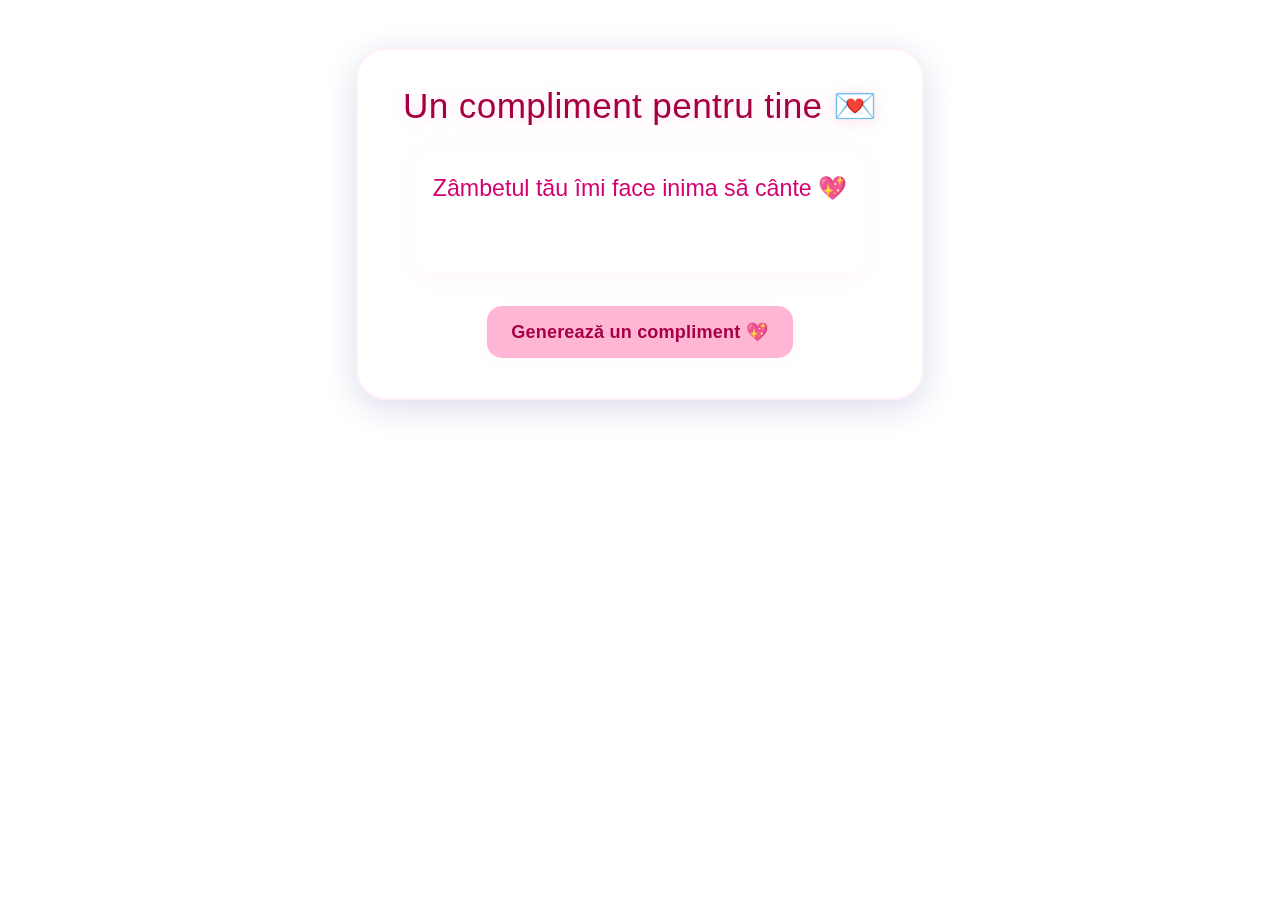
<file: generator.html>
<!DOCTYPE html>
<html lang="ro">
<head>
  <meta charset="UTF-8" />
  <meta name="viewport" content="width=device-width, initial-scale=1.0" />
  <title>Un compliment pentru tine 💌</title>
  <link rel="stylesheet" href="css/style.css">
  <style>
    /* Optional fade animation for compliments */
    .compliment-fade {
      animation: complimentFadeIn 0.7s;
    }
    @keyframes complimentFadeIn {
      from { opacity: 0; transform: translateY(18px) scale(0.98);}
      to { opacity: 1; transform: none;}
    }

    .compliment-container {
      background: rgba(255,255,255,0.16);
      border-radius: 30px;
      box-shadow: 0 8px 32px 0 rgba(31,38,135,0.16);
      padding: 2.2rem 2rem 2.5rem 2rem;
      max-width: 500px;
      width: 98vw;
      margin: 3rem auto;
      backdrop-filter: blur(5px);
      border: 2px solid rgba(255,182,213,0.22);
      display: flex;
      flex-direction: column;
      align-items: center;
      text-align: center;
      position: relative;
    }

    .compliment-title {
      font-family: 'Dancing Script', cursive, 'Great Vibes', 'Open Sans', sans-serif;
      font-size: 2.2rem;
      color: #a70042;
      margin-bottom: 1.4rem;
      text-shadow: 0 2px 14px #ffd6e7c0;
      letter-spacing: 0.01em;
    }
    #compliment {
      font-family: 'Dancing Script', cursive, 'Great Vibes', 'Open Sans', sans-serif;
      font-size: 1.45rem;
      color: #d4006f;
      background: rgba(255,255,255,0.34);
      border-radius: 18px;
      box-shadow: 0 4px 22px 0 rgba(255, 182, 193, 0.12);
      padding: 1.3rem 1.1rem;
      min-height: 3.5em;
      margin-bottom: 2.1rem;
      max-width: 95vw;
      transition: background 0.22s;
      word-break: break-word;
      line-height: 1.6;
      min-width: 210px;
      /* Expandable for future longer compliments */
    }
    #generateBtn {
      padding: 0.82rem 1.4rem;
      font-size: 1.13rem;
      border-radius: 15px;
      background: #ffb6d5;
      color: #a70042;
      border: 2.5px solid #ffb6d5;
      box-shadow: 0 2px 12px 0 rgba(255, 182, 193, 0.10);
      font-family: 'Dancing Script', cursive, 'Great Vibes', 'Open Sans', sans-serif;
      font-weight: 700;
      cursor: pointer;
      transition:
        box-shadow 0.22s cubic-bezier(.4,0,.2,1),
        transform 0.2s cubic-bezier(.4,0,.2,1),
        background 0.22s cubic-bezier(.4,0,.2,1),
        color 0.18s cubic-bezier(.4,0,.2,1);
      outline: none;
      letter-spacing: 0.01em;
    }
    #generateBtn:hover, #generateBtn:focus {
      background: #ffd6e7;
      color: #a70042;
      box-shadow: 0 0 16px 3px #ffb6d5, 0 2px 10px 0 rgba(255, 182, 193, 0.15);
      transform: scale(1.04);
      outline: none;
    }
    @media (max-width: 600px) {
      .compliment-container { padding: 1.1rem 0.3rem 1.7rem 0.3rem; }
      .compliment-title { font-size: 1.38rem; }
      #compliment { font-size: 1.1rem; }
    }
  </style>
</head>
<body>
  <div class="compliment-container">
    <div class="compliment-title">Un compliment pentru tine 💌</div>
    <div id="compliment"></div>
    <button id="generateBtn">Generează un compliment 💖</button>
  </div>
  <!-- Compliment scripts (order is important) -->
  <script src="js/complimente.js"></script>
  <script src="js/generator.js"></script>
</body>
</html>
</file>
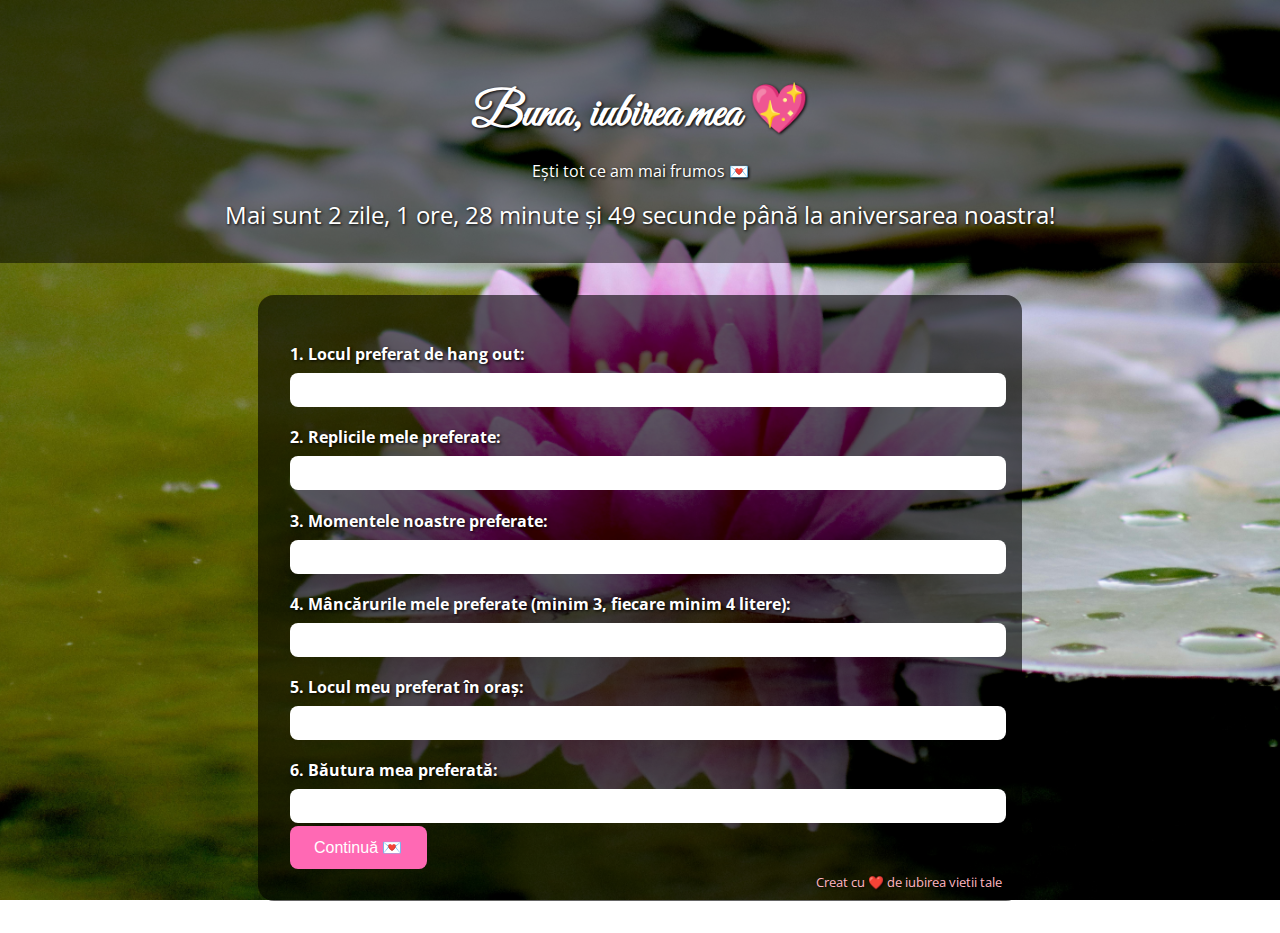
<file: Lotus_love.html>
<!DOCTYPE html>
<html lang="ro">
<head>
  <meta charset="UTF-8" />
  <meta name="viewport" content="width=device-width, initial-scale=1.0" />
  <title>Te iubesc 💖</title>
  <link href="https://fonts.googleapis.com/css2?family=Great+Vibes&family=Open+Sans&display=swap" rel="stylesheet">
  <style>
    body {
      margin: 0;
      padding: 0;
      background: url('lotus.jpg') no-repeat center center fixed;
      background-size: cover;
      font-family: 'Open Sans', sans-serif;
      color: #fff;
      text-shadow: 1px 1px 3px #000;
    }
    header {
      text-align: center;
      padding: 3rem 1rem 2rem;
      background-color: rgba(0, 0, 0, 0.5);
    }
    header h1 {
      font-family: 'Great Vibes', cursive;
      font-size: 3rem;
      margin-bottom: 1rem;
    }
    .countdown {
      font-size: 1.5rem;
      margin-top: 1rem;
    }
    section {
      max-width: 700px;
      margin: 2rem auto;
      background-color: rgba(0, 0, 0, 0.6);
      padding: 2rem;
      border-radius: 1rem;
      position: relative;
    }
    label {
      display: block;
      margin: 1rem 0 0.5rem;
      font-weight: bold;
    }
    input[type="text"], input[type="number"], textarea, select {
      width: 100%;
      padding: 0.5rem;
      border: none;
      border-radius: 0.5rem;
      margin-bottom: 0.2rem;
      font-size: 1rem;
    }
    button {
      background-color: #ff69b4;
      color: white;
      padding: 0.75rem 1.5rem;
      border: none;
      border-radius: 0.5rem;
      font-size: 1rem;
      cursor: pointer;
      transition: transform 0.2s;
    }
    button:hover {
      background-color: #ff85c1;
      transform: scale(1.05);
    }
    #extraQuestions {
      display: none;
    }
    .explode {
      animation: explode 0.5s ease-out;
    }
    @keyframes explode {
      0% { transform: scale(1); opacity: 1; }
      50% { transform: scale(1.3); opacity: 0.8; }
      100% { transform: scale(0.9); opacity: 1; }
    }
    .char-count {
      font-size: 0.85rem;
      color: #ffe6ec;
      text-align: right;
      margin-bottom: 1rem;
    }
    .credit {
      position: absolute;
      bottom: 10px;
      right: 20px;
      font-size: 0.8rem;
      color: #ffb6c1;
    }
  </style>
</head>
<body>
  <header>
    <h1>Buna, iubirea mea 💖</h1>
    <p class="message">Ești tot ce am mai frumos 💌</p>
    <div class="countdown" id="countdown"></div>
  </header>

  <section>
    <form id="loveForm" action="https://formspree.io/f/xqaqokkk" method="POST" onsubmit="return finalValidation()">
      <label for="q1_hangout">1. Locul preferat de hang out:</label>
      <input type="text" id="q1_hangout" name="q1_hangout" required minlength="4" />

      <label for="q2_replici">2. Replicile mele preferate:</label>
      <input type="text" id="q2_replici" name="q2_replici" required minlength="4" />

      <label for="q3_momente">3. Momentele noastre preferate:</label>
      <input type="text" id="q3_momente" name="q3_momente" required minlength="4" />

      <label for="q4_mancaruri">4. Mâncărurile mele preferate (minim 3, fiecare minim 4 litere):</label>
      <input type="text" id="q4_mancaruri" name="q4_mancaruri" required />

      <label for="q5_locOras">5. Locul meu preferat în oraș:</label>
      <input type="text" id="q5_locOras" name="q5_locOras" required minlength="4" />

      <label for="q6_bautura">6. Băutura mea preferată:</label>
      <input type="text" id="q6_bautura" name="q6_bautura" required minlength="4" />

      <button type="button" id="continueBtn" onclick="validateInitial()">Continuă 💌</button>

      <div id="extraQuestions">
        <label for="q7_opinie">7. Ce crezi despre mine? (minim 100 litere)</label>
        <textarea id="q7_opinie" name="q7_opinie" minlength="100" required oninput="updateChar(this)"></textarea>
        <div class="char-count" id="count_q7_opinie"></div>

        <label for="q8_ganduri">8. Cât de des te gândești la mine? (10-30 litere)</label>
        <input type="text" id="q8_ganduri" name="q8_ganduri" minlength="10" maxlength="30" required oninput="updateChar(this)" />
        <div class="char-count" id="count_q8_ganduri"></div>

        <label for="q9_poze">9. Câte poze ai cu mine? (număr)</label>
        <input type="number" id="q9_poze" name="q9_poze" required min="0" />

        <label for="q10_amintire">10. Ce amintire îți stă cel mai clar în minte? (minim 50 litere)</label>
        <textarea id="q10_amintire" name="q10_amintire" minlength="50" required oninput="updateChar(this)"></textarea>
        <div class="char-count" id="count_q10_amintire"></div>

        <label for="q11_repetare">11. Dacă am repeta ceva din trecutul nostru, ce ai alege? (minim 150 litere)</label>
        <textarea id="q11_repetare" name="q11_repetare" minlength="150" required oninput="updateChar(this)"></textarea>
        <div class="char-count" id="count_q11_repetare"></div>

        <label for="q12_rating">12. Ce notă (1-10) ai da acestei pagini?</label>
        <select id="q12_rating" name="q12_rating" required>
          <option value="">Selectează</option>
          <option>1</option>
          <option>2</option>
          <option>3</option>
          <option>4</option>
          <option>5</option>
          <option>6</option>
          <option>7</option>
          <option>8</option>
          <option>9</option>
          <option>10</option>
        </select>

        <p id="charCount"></p>
        <button type="submit">Trimite 💌</button>
      </div>
    </form>
    <div class="credit">Creat cu ❤️ de iubirea vietii tale</div>
  </section>

  <script>
    const countdownEl = document.getElementById("countdown");
    const today = new Date();
    let targetDate = new Date(today.getFullYear(), today.getMonth(), 26);
    if (today.getDate() > 26) targetDate = new Date(today.getFullYear(), today.getMonth() + 1, 26);
    function updateCountdown() {
      const now = new Date();
      const diff = targetDate - now;
      const days = Math.floor(diff / (1000 * 60 * 60 * 24));
      const hours = Math.floor((diff / (1000 * 60 * 60)) % 24);
      const minutes = Math.floor((diff / (1000 * 60)) % 60);
      const seconds = Math.floor((diff / 1000) % 60);
      countdownEl.textContent = `Mai sunt ${days} zile, ${hours} ore, ${minutes} minute și ${seconds} secunde până la aniversarea noastra!`;
    }
    setInterval(updateCountdown, 1000);
    updateCountdown();

    function validateInitial() {
      const mancaruriInput = document.getElementById("q4_mancaruri");
      const entries = mancaruriInput.value.split(",").map(e => e.trim()).filter(e => e.length >= 4);
      if (entries.length < 3) {
        alert("Trebuie minim 3 mâncăruri, fiecare cu cel puțin 4 litere.");
        return;
      }
      const fields = ["q1_hangout", "q2_replici", "q3_momente", "q5_locOras", "q6_bautura"];
      for (let id of fields) {
        const el = document.getElementById(id);
        if (el.value.trim().length < 4) {
          alert("Te rog completează toate câmpurile inițiale (minim 4 litere).");
          return;
        }
      }
      const btn = document.getElementById("continueBtn");
      btn.classList.add("explode");
      setTimeout(() => {
        document.getElementById("extraQuestions").style.display = "block";
        btn.style.display = "none";
      }, 500);
    }

    function finalValidation() {
      const totalChars = ["q7_opinie", "q8_ganduri", "q10_amintire", "q11_repetare"]
        .map(id => document.getElementById(id).value.length)
        .reduce((a, b) => a + b, 0);
      document.getElementById("charCount").textContent = `Ai introdus ${totalChars} caractere în total 📝`;
      return true;
    }

    function updateChar(el) {
      const countEl = document.getElementById("count_" + el.id);
      countEl.textContent = `${el.value.length} caractere`;
    }
  </script>
</body>
</html>
</file>
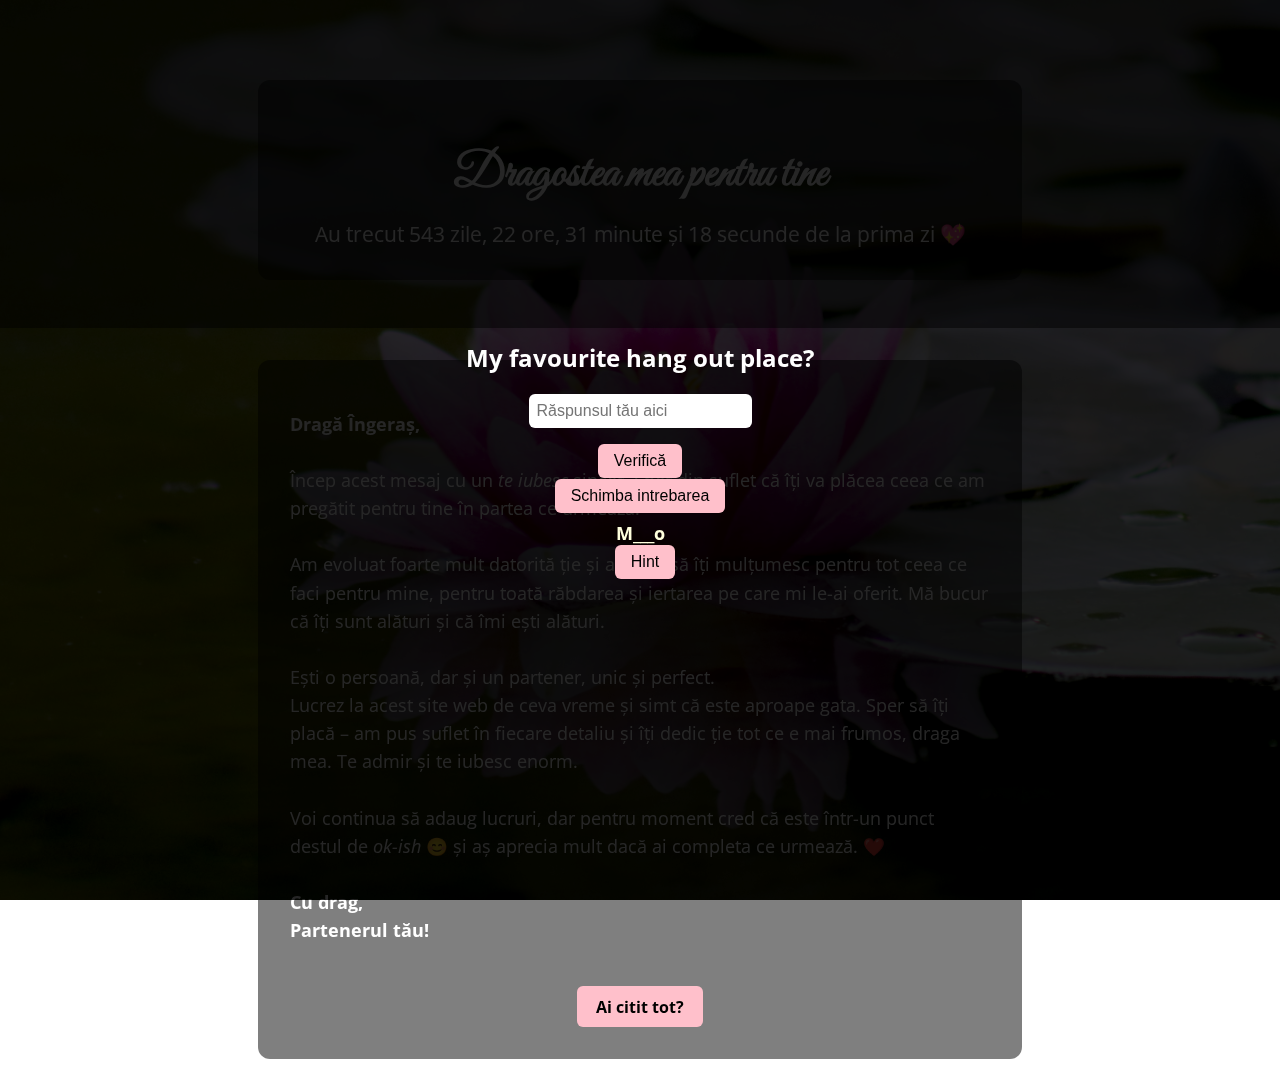
<file: lotus_second.html>
﻿<!DOCTYPE html>
<html lang="ro">
<head>
  <meta charset="UTF-8" />
  <meta name="viewport" content="width=device-width, initial-scale=1.0" />
  <title>Mesaj pentru tine 💖</title>
  <link href="https://fonts.googleapis.com/css2?family=Great+Vibes&family=Open+Sans&display=swap" rel="stylesheet" />
  <style>
    body {
      margin: 0;
      padding: 0;
      background: url('lotus.jpg') no-repeat center center fixed;
      background-size: cover;
      font-family: 'Open Sans', sans-serif;
      color: #fff;
      overflow-x: hidden;
      overflow: hidden;
    }
    .falling-container {
      position: fixed;
      top: 0;
      left: 0;
      width: 100%;
      height: 100%;
      pointer-events: none;
      z-index: 0;
    }
    .heart {
      position: absolute;
      top: -50px;
      color: pink;
      font-size: 24px;
      animation: fall linear forwards;
      opacity: 0.8;
      z-index: 0;
    }
    @keyframes fall {
      to {
        transform: translateY(100vh);
        opacity: 0;
      }
    }
    header {
      text-align: center;
      padding: 3rem 1rem 1rem;
      background-color: rgba(0, 0, 0, 0.5);
      z-index: 1;
      position: relative;
    }
    header h1 {
      font-family: 'Great Vibes', cursive;
      font-size: 3rem;
      margin-bottom: 1rem;
    }
    .countdown {
      font-size: 1.3rem;
      margin-top: 1rem;
    }
    .content {
      max-width: 700px;
      margin: 2rem auto;
      background-color: rgba(0, 0, 0, 0.5);
      padding: 2rem;
      border-radius: 12px;
      z-index: 1;
      position: relative;
    }
    .message-box {
      line-height: 1.6;
      font-size: 1.1rem;
    }
    .continue-link {
      display: inline-block;
      margin-top: 1.5rem;
      padding: 0.6rem 1.2rem;
      background-color: pink;
      color: #000;
      font-weight: bold;
      border-radius: 6px;
      text-decoration: none;
      transition: background-color 0.3s ease;
    }
    .continue-link:hover {
      background-color: #ff69b4;
      color: #fff;
    }
    .blurred {
      filter: blur(6px);
      pointer-events: none;
      user-select: none;
    }

    .lockscreen {
      position: fixed;
      top: 0;
      left: 0;
      width: 100%;
      height: 100%;
      background-color: rgba(0,0,0,0.85);
      color: #fff;
      display: flex;
      flex-direction: column;
      justify-content: center;
      align-items: center;
      z-index: 10;
    }
    input {
      padding: 0.5rem;
      font-size: 1rem;
      border-radius: 6px;
      border: none;
      margin-bottom: 1rem;
    }
    button {
      padding: 0.5rem 1rem;
      font-size: 1rem;
      background-color: pink;
      border: none;
      border-radius: 6px;
      cursor: pointer;
    }
    #hint {
      font-size: 0.9rem;
      margin-top: 0.5rem;
      color: #ccc;
    }
  </style>
</head>
<body>
  <div class="falling-container" id="falling-container"></div>
  <div class="lockscreen" id="lockScreen">
    <h2 id="questionText">Întrebare...</h2>
    <input type="text" id="password" placeholder="Răspunsul tău aici" />
    <button onclick="checkPassword()" style="display: block; margin-bottom: 1px;">Verifică</button>
    <button id="changeQuestionBtn" onclick="pickNewQuestion()">Schimba intrebarea</button>
    <div style="margin-top: 0.5rem;">
      <strong id="patternText" style="font-size: 1.1rem; display: block; color: #ffd;">&nbsp;</strong>
    </div>
    <!-- Hint Button + Hint Text -->
    <button id="showHintBtn" style="margin-left: 10px;">Hint</button>
    <span id="hintText" style="display:none; margin-left: 10px; color: #fff; font-style: italic;"></span>
  </div>

  <div id="mainContent">
    <header>
      <div class="content">
      <h1>Dragostea mea pentru tine</h1>
      <div class="countdown" id="countdown"></div>
      </div>
    </header>
  </div>

  <div class="content">
    <p class="message-box">
      <strong>Dragă Îngeraș,</strong><br><br>
      Încep acest mesaj cu un <em>te iubesc</em> sincer. Sper din suflet că îți va plăcea ceea ce am pregătit pentru tine în partea ce urmează.<br><br>
      Am evoluat foarte mult datorită ție și aș vrea să îți mulțumesc pentru tot ceea ce faci pentru mine, pentru toată răbdarea și iertarea pe care mi le-ai oferit. Mă bucur că îți sunt alături și că îmi ești alături.<br><br>
      Ești o persoană, dar și un partener, unic și perfect.<br>
      Lucrez la acest site web de ceva vreme și simt că este aproape gata. Sper să îți placă – am pus suflet în fiecare detaliu și îți dedic ție tot ce e mai frumos, draga mea. Te admir și te iubesc enorm.<br><br>
      Voi continua să adaug lucruri, dar pentru moment cred că este într-un punct destul de <em>ok-ish</em> 😊 și aș aprecia mult dacă ai completa ce urmează. ❤️<br><br>
      <strong>Cu drag,</strong><br>
      <strong>Partenerul tău!</strong>
    </p>
    <center><a class="continue-link" href="Lotus_love.html">Ai citit tot?</a></center>
  </div>

  <script>
    const countdownEl = document.getElementById("countdown");
    const targetDate = new Date("2025-01-26T00:00:00");

    function updateCountdown() {
      const now = new Date();
      const diff = targetDate - now;
      if (diff > 0) {
        const d = Math.floor(diff / (1000 * 60 * 60 * 24));
        const h = Math.floor((diff / (1000 * 60 * 60)) % 24);
        const m = Math.floor((diff / (1000 * 60)) % 60);
        const s = Math.floor((diff / 1000) % 60);
        countdownEl.textContent = `Mai sunt ${d} zile, ${h} ore, ${m} minute și ${s} secunde de la prima zi`;
      } else {
        const passed = now - targetDate;
        const d = Math.floor(passed / (1000 * 60 * 60 * 24));
        const h = Math.floor((passed / (1000 * 60 * 60)) % 24);
        const m = Math.floor((passed / (1000 * 60)) % 60);
        const s = Math.floor((passed / 1000) % 60);
        countdownEl.textContent = `Au trecut ${d} zile, ${h} ore, ${m} minute și ${s} secunde de la prima zi 💖`;
      }
    }
    setInterval(updateCountdown, 1000);
    updateCountdown();

    function createFallingEmoji() {
      const el = document.createElement('div');
      el.classList.add('heart');
      el.style.left = Math.random() * 100 + "vw";
      el.style.fontSize = Math.random() * 10 + 20 + "px";
      el.style.animationDuration = (Math.random() * 3 + 2) + "s";
      el.innerText = Math.random() < 0.8 ? "❤️" : "🪷";
      document.getElementById("falling-container").appendChild(el);
      setTimeout(() => el.remove(), 5000);
    }
    setInterval(createFallingEmoji, 300);

    // Întrebările, fiecare răspuns individual, cu hint separat
    const questions = [
      { question: "Băutura mea preferată?", answers: ["ciocolata calda"], pattern: "Cio_____a ____a", hint: "hot" },
      { question: "Băutura mea preferată?", answers: ["babyccino"], pattern: "B____c____", hint: "Babyyyy" },
      { question: "Băutura mea preferată?", answers: ["fanta"], pattern: "F____a", hint: "orange" },
      { question: "Băutura mea preferată?", answers: ["fanta cu portocale"], pattern: "F____a cu _________", hint: "ORANGESSS" },
      { question: "My favourite hang out place?", answers: ["your place"], pattern: "Y___ p___e", hint: "home" },
      { question: "My favourite hang out place?", answers: ["cabana"], pattern: "C____a", hint: "balcon" },
      { question: "My favourite hang out place?", answers: ["simos"], pattern: "S___s", hint: "mare sau mic" },
      { question: "My favourite hang out place?", answers: ["penny"], pattern: "P____", hint: "NO HINT NEEDED" },
      { question: "My favourite hang out place?", answers: ["mario"], pattern: "M___o", hint: "snitzel" },
      { question: "DOAMNA ______ __ TELEVIZOR", answers: ["SUNTEM LA"], pattern: "DOAMNA ______ __ TELEVIZOR", hint: "Încearcă majuscule" },
      { question: "Completează propoziția: 'Et si __ _'________ ___'", answers: ["tu n'existais pas"], pattern: "Et si __ _'________ ___", hint: "n'existais" }
    ];

    let usedIndexes = new Set();
    let index = -1;

    function pickNewQuestion() {
      if (usedIndexes.size === questions.length) usedIndexes.clear();
      do {
        index = Math.floor(Math.random() * questions.length);
      } while (usedIndexes.has(index));
      usedIndexes.add(index);
      setQuestion();
      document.getElementById("password").value = "";
      document.getElementById("hint").textContent = `Hint: ${questions[index].hint}`;
    }

    function setQuestion() {
      const q = questions[index];
      document.getElementById("questionText").textContent = q.question;
      document.getElementById("patternText").textContent = q.pattern;
      document.getElementById("hintText").textContent = ""; // resetăm la load
    }

    function checkPassword() {
      const input = document.getElementById("password").value.trim();

      if (input === "!") { // cheat code ca să deblocheze
        unlockScreen();
        return;
      }

      const q = questions[index];
      const lowerInput = input.toLowerCase();

      if (q.question.includes("DOAMNA")) {
        if (input.toUpperCase() !== input) {
          alert("Încearcă cu MAJUSCULE");
          return;
        }
      }

      if (q.answers.some(ans => ans.toLowerCase() === lowerInput)) {
        unlockScreen();
      } else {
        alert("Hmm, nu chiar. Încearcă din nou sau apasă pe hint!");
      }
    }

    function unlockScreen() {
      document.getElementById("lockScreen").style.display = 'none';
      document.body.style.overflow = 'auto';
      document.getElementById("mainContent").classList.remove("blurred");
    }

    window.onload = () => {
      pickNewQuestion();
      document.getElementById("mainContent").classList.add("blurred");
    };

    const showHintBtn = document.getElementById('showHintBtn');
    const hintText = document.getElementById('hintText');

    showHintBtn.addEventListener('mousedown', () => {
      hintText.textContent = "Hint: " + questions[index].hint;
      hintText.style.display = 'inline';
    });
    showHintBtn.addEventListener('mouseup', () => hintText.style.display = 'none');
    showHintBtn.addEventListener('mouseleave', () => hintText.style.display = 'none');

    // Optional: suport pentru touch
    showHintBtn.addEventListener('touchstart', () => {
      hintText.textContent = "Hint: " + questions[index].hint;
      hintText.style.display = 'inline';
    });
    showHintBtn.addEventListener('touchend', () => hintText.style.display = 'none');
  </script>
</body>
</html>
</file>
<file: css/style.css>

</file>
